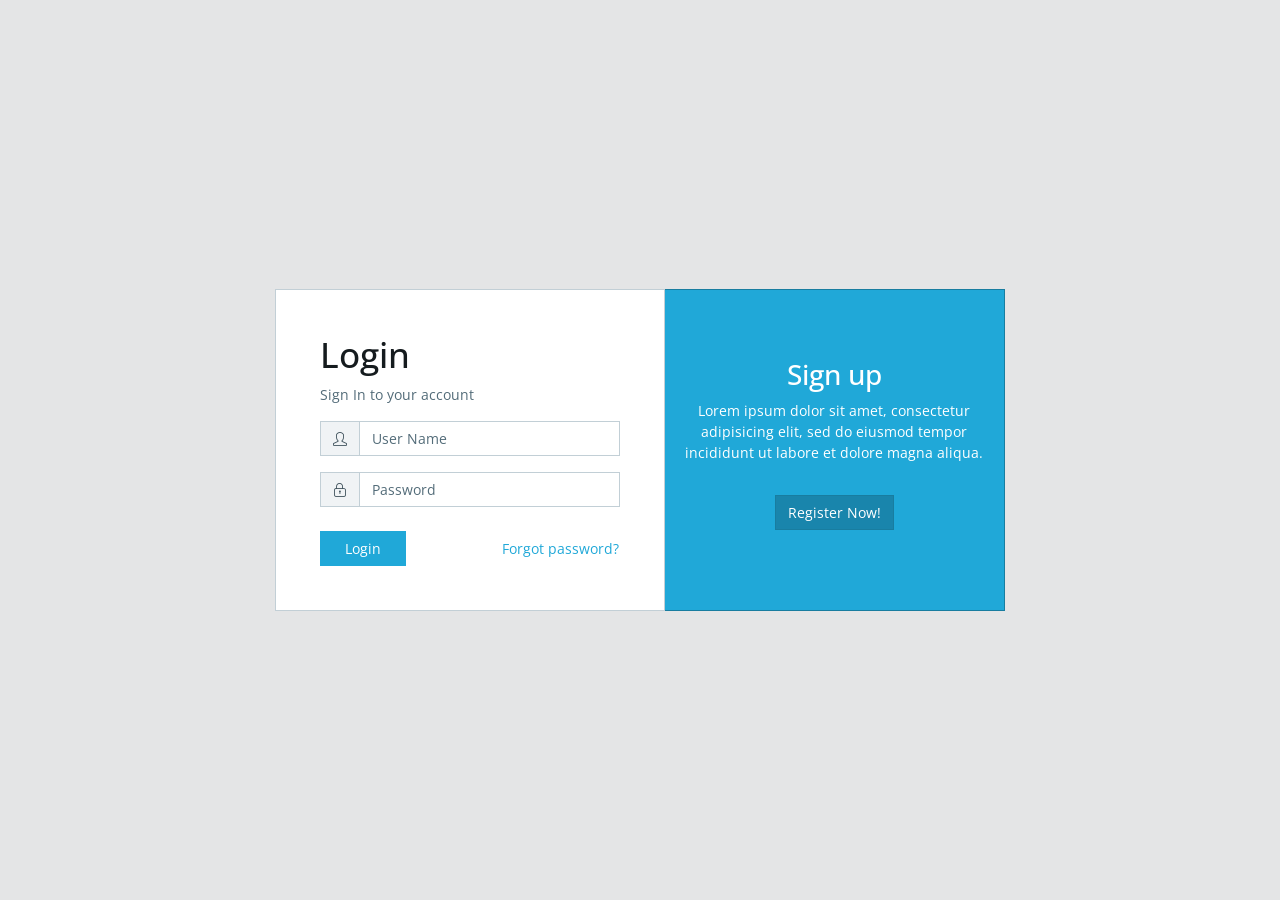
<file: index.html>
<!DOCTYPE html> <html lang=en> <head> <meta charset=utf-8> <meta http-equiv=X-UA-Compatible content="IE=edge"> <meta name=viewport content="width=device-width,initial-scale=1,shrink-to-fit=no"> <script src=/HttpHandler/ClientSesssionHandler.ashx></script> <script>window.host=""</script> <link rel="shortcut icon" href=img/favicon.png> <title>CoreUI - Open Source Bootstrap Admin Template</title> <link href="index.fonts.css" rel="stylesheet"><link href="index.styles.css" rel="stylesheet"></head> <body class="app header-fixed sidebar-fixed aside-menu-fixed aside-menu-hidden"> <div id=root></div> <script type="text/javascript" src="index.bundle.js"></script></body> </html>
</file>
<file: index.fonts.css>
.flag-icon,.flag-icon-background{background-size:contain;background-position:50%;background-repeat:no-repeat}.flag-icon{position:relative;display:inline-block;width:1.33333333em;line-height:1em}.flag-icon:before{content:"\A0"}.flag-icon.flag-icon-squared{width:1em}.flag-icon-ad{background-image:url(./fonts/ad.2d9288138275b189625c8c2c264648ec.svg)}.flag-icon-ad.flag-icon-squared{background-image:url(./fonts/ad.800207334fe3f06f5cefab0e161ee27d.svg)}.flag-icon-ae{background-image:url(./fonts/ae.998cc1fc1b86c9e1f5e381ed49bcb73c.svg)}.flag-icon-ae.flag-icon-squared{background-image:url(./fonts/ae.8fc34d937ede25b6e171274b804b1e7f.svg)}.flag-icon-af{background-image:url(./fonts/af.1e73c9eec7a1fe8d8a4a28de746bb09c.svg)}.flag-icon-af.flag-icon-squared{background-image:url(./fonts/af.ddee87a8c4cdbc2a60b5d4ddc3a1549a.svg)}.flag-icon-ag{background-image:url(./fonts/ag.b8b828913dc2d38b6afaed59032f2ad9.svg)}.flag-icon-ag.flag-icon-squared{background-image:url(./fonts/ag.441882c5d5489780f1ab6b44927e5cd3.svg)}.flag-icon-ai{background-image:url(./fonts/ai.7b4552df49750bda95a7fb860851ba60.svg)}.flag-icon-ai.flag-icon-squared{background-image:url(./fonts/ai.377c542ad344b6c40fd30645601fdb01.svg)}.flag-icon-al{background-image:url(./fonts/al.4ed11fa46f929442468e9904abdbcc4a.svg)}.flag-icon-al.flag-icon-squared{background-image:url(./fonts/al.0663234670e1d6679628d6f4fbae4e90.svg)}.flag-icon-am{background-image:url(./fonts/am.cb2561270555c1b1e80318bc637c05ea.svg)}.flag-icon-am.flag-icon-squared{background-image:url(./fonts/am.41e6105650bb108b46e153f4f043e027.svg)}.flag-icon-ao{background-image:url(./fonts/ao.b69218a9dc7ff91ce97305c35b9f8991.svg)}.flag-icon-ao.flag-icon-squared{background-image:url(./fonts/ao.3e1baa0864a908f0cb27d06e155300ba.svg)}.flag-icon-aq{background-image:url(./fonts/aq.02ad59b3dcbdd872f74d3c112f474794.svg)}.flag-icon-aq.flag-icon-squared{background-image:url(./fonts/aq.328821fe6adacfa7bee4f57da5d4e5c6.svg)}.flag-icon-ar{background-image:url(./fonts/ar.5261e632249ca9ab5b916055603be1f6.svg)}.flag-icon-ar.flag-icon-squared{background-image:url(./fonts/ar.53647ae9f056d46e03205f791f2b66e3.svg)}.flag-icon-as{background-image:url(./fonts/as.23e6ae7d55de1077626007fdfe9a5822.svg)}.flag-icon-as.flag-icon-squared{background-image:url(./fonts/as.078ba7453c7f253d3f2ceea4b8b57d37.svg)}.flag-icon-at{background-image:url(./fonts/at.fa4cf0437de30e8cbf8952b91ffbbc3a.svg)}.flag-icon-at.flag-icon-squared{background-image:url(./fonts/at.0721b30720785a8a481ea634b50445ff.svg)}.flag-icon-au{background-image:url(./fonts/au.bb307e7fab6969ba6d3ff7d2ceeb6288.svg)}.flag-icon-au.flag-icon-squared{background-image:url(./fonts/au.f6b7907ce4405df5f8c7d1abbbadafd5.svg)}.flag-icon-aw{background-image:url(./fonts/aw.3f52fb17e14398c3a3d8e5cece4f9009.svg)}.flag-icon-aw.flag-icon-squared{background-image:url(./fonts/aw.0cd7e031771900e86d3fe8dcd81e5556.svg)}.flag-icon-ax{background-image:url(./fonts/ax.f8c4019f81d13aade8e732ab4a6baf32.svg)}.flag-icon-ax.flag-icon-squared{background-image:url(./fonts/ax.e939bf2ecb653b16e31928f62f14161b.svg)}.flag-icon-az{background-image:url(./fonts/az.198dbef38643afbd74b6d1cbe6da9ec8.svg)}.flag-icon-az.flag-icon-squared{background-image:url(./fonts/az.1edff1247e1846c4e074a479684ea6ee.svg)}.flag-icon-ba{background-image:url(./fonts/ba.7d6f56d23d025c0f0368ac2f85d7f8af.svg)}.flag-icon-ba.flag-icon-squared{background-image:url(./fonts/ba.d5ef14f05acaac11a4844e9b3bbedb00.svg)}.flag-icon-bb{background-image:url(./fonts/bb.fe3ac3fea6f1abd9cfce0635cc6d610b.svg)}.flag-icon-bb.flag-icon-squared{background-image:url(./fonts/bb.0c916c1c17d5652f5e92b773aa1d4e2a.svg)}.flag-icon-bd{background-image:url(./fonts/bd.a7978d3d0cb45d9a6dfae8569f7c9969.svg)}.flag-icon-bd.flag-icon-squared{background-image:url(./fonts/bd.b2af31760187b0f75eb6789dda71f62f.svg)}.flag-icon-be{background-image:url(./fonts/be.5739940da79d5fa8e595e64c05669c2a.svg)}.flag-icon-be.flag-icon-squared{background-image:url(./fonts/be.f34903cc86f134e4aa0aab9ff6a9e571.svg)}.flag-icon-bf{background-image:url(./fonts/bf.57907e6611d0ab08eed5631443cdd447.svg)}.flag-icon-bf.flag-icon-squared{background-image:url(./fonts/bf.348494c4020e910a1c5ebf26ad17c27b.svg)}.flag-icon-bg{background-image:url(./fonts/bg.494aa5696f310b06328d4768c4bacdcc.svg)}.flag-icon-bg.flag-icon-squared{background-image:url(./fonts/bg.44d83f951206160867dedeb992217279.svg)}.flag-icon-bh{background-image:url(./fonts/bh.7510653e469a48d869e109f7cc5fe930.svg)}.flag-icon-bh.flag-icon-squared{background-image:url(./fonts/bh.18fac7d81bf6f7575b9f7486ee55cfcd.svg)}.flag-icon-bi{background-image:url(./fonts/bi.12a40d8db0b02233e8bdfe888231bfdb.svg)}.flag-icon-bi.flag-icon-squared{background-image:url(./fonts/bi.d0615c777a4d8ada254341565c49bcd5.svg)}.flag-icon-bj{background-image:url(./fonts/bj.5561ec954d9c2ec533400b805354a4b6.svg)}.flag-icon-bj.flag-icon-squared{background-image:url(./fonts/bj.22430301448ceea1471d979ca319be92.svg)}.flag-icon-bl{background-image:url(./fonts/bl.2a496da9f0ccf063b143d591045f587a.svg)}.flag-icon-bl.flag-icon-squared{background-image:url(./fonts/bl.2deb442f266b054738dc4389f509a553.svg)}.flag-icon-bm{background-image:url(./fonts/bm.012b04b78dff697d63abb50a1193144c.svg)}.flag-icon-bm.flag-icon-squared{background-image:url(./fonts/bm.f2a17828e24a83b7bb4e980543c5fab6.svg)}.flag-icon-bn{background-image:url(./fonts/bn.f6d5f4005cca9ebb9883e5fb4e3edba9.svg)}.flag-icon-bn.flag-icon-squared{background-image:url(./fonts/bn.c5b91605c852ec62583c5e7498a9f4c5.svg)}.flag-icon-bo{background-image:url(./fonts/bo.5f3fef091d666ea0ed093b1a427eac1f.svg)}.flag-icon-bo.flag-icon-squared{background-image:url(./fonts/bo.2b6773a9f72cc831c5fd8ac5a2115576.svg)}.flag-icon-bq{background-image:url(./fonts/bq.fda6c02c937beae291172cd3f50df39c.svg)}.flag-icon-bq.flag-icon-squared{background-image:url(./fonts/bq.8c6f85c7ffea34a1d11596e9945f112a.svg)}.flag-icon-br{background-image:url(./fonts/br.a31e25766b6f0ba6bea0e6bf7d8e91af.svg)}.flag-icon-br.flag-icon-squared{background-image:url(./fonts/br.a30c10f8643bb31ef60f65958865a812.svg)}.flag-icon-bs{background-image:url(./fonts/bs.cf40c6afb10d012e938c1fc4975301db.svg)}.flag-icon-bs.flag-icon-squared{background-image:url(./fonts/bs.0f30e82c7146b9138138a31810ae9e1e.svg)}.flag-icon-bt{background-image:url(./fonts/bt.87d65251ab5b878dd029615dd4794a8e.svg)}.flag-icon-bt.flag-icon-squared{background-image:url(./fonts/bt.508393deb13245e36ff088316dbcd5da.svg)}.flag-icon-bv{background-image:url(./fonts/bv.4fbc14ad662107c170024061b40f6302.svg)}.flag-icon-bv.flag-icon-squared{background-image:url(./fonts/bv.ce747379b653d0c81d931cd25779c857.svg)}.flag-icon-bw{background-image:url(./fonts/bw.15ed460a57847531507e5ba7201597b5.svg)}.flag-icon-bw.flag-icon-squared{background-image:url(./fonts/bw.5f11a0beed3ff05c3accc5df7e42fd66.svg)}.flag-icon-by{background-image:url(./fonts/by.c05c8c07ade1f9ead97ddf35a747f95b.svg)}.flag-icon-by.flag-icon-squared{background-image:url(./fonts/by.9b65127c617c5268e17e0997da71885b.svg)}.flag-icon-bz{background-image:url(./fonts/bz.2458dd8a8870ea822b25e1cbbd9cb0a9.svg)}.flag-icon-bz.flag-icon-squared{background-image:url(./fonts/bz.81f2d6419e0debccb76714ed466b0652.svg)}.flag-icon-ca{background-image:url(./fonts/ca.0efb6bf1f18132e87ea2c57d9580c45c.svg)}.flag-icon-ca.flag-icon-squared{background-image:url(./fonts/ca.a3999867cb776b04ebddf5d9eef4f48c.svg)}.flag-icon-cc{background-image:url(./fonts/cc.dd392e29d025f8df6555fbb825f3ac84.svg)}.flag-icon-cc.flag-icon-squared{background-image:url(./fonts/cc.e53abbf8dc50b464cbb11a76ff1ec9d6.svg)}.flag-icon-cd{background-image:url(./fonts/cd.d4408d3c47a4436c01c71fe6af4825bd.svg)}.flag-icon-cd.flag-icon-squared{background-image:url(./fonts/cd.a3ecd8067fcd90a99ce9385abdc99f45.svg)}.flag-icon-cf{background-image:url(./fonts/cf.d8dd15d37e5023c354126187fe19327f.svg)}.flag-icon-cf.flag-icon-squared{background-image:url(./fonts/cf.8f764c6dedaca265cead5bd746224551.svg)}.flag-icon-cg{background-image:url(./fonts/cg.51ec77aa7dc9bd203501805508836662.svg)}.flag-icon-cg.flag-icon-squared{background-image:url(./fonts/cg.4ad6f3e8cf63bc61fc684d1e23e86899.svg)}.flag-icon-ch{background-image:url(./fonts/ch.a69a50e544ff08eb122eedb7dc274cac.svg)}.flag-icon-ch.flag-icon-squared{background-image:url(./fonts/ch.987cb82c1cadb50c89fe1e58dec40c31.svg)}.flag-icon-ci{background-image:url(./fonts/ci.11ac689d81026c7e72a1726cc5b8e435.svg)}.flag-icon-ci.flag-icon-squared{background-image:url(./fonts/ci.728ba64d6ecf525a8eb69909b6f62b58.svg)}.flag-icon-ck{background-image:url(./fonts/ck.fe45a10b7d10b55b741114dcb7e75f48.svg)}.flag-icon-ck.flag-icon-squared{background-image:url(./fonts/ck.e2686b2a29a1d7e56e17214b72e4cb0a.svg)}.flag-icon-cl{background-image:url(./fonts/cl.2fd895c4996f542bf3b07caba07bec6e.svg)}.flag-icon-cl.flag-icon-squared{background-image:url(./fonts/cl.609867ee88ac78b4aaf397a6fabe6790.svg)}.flag-icon-cm{background-image:url(./fonts/cm.a56034b73ef6d0700c73206a2f72abe0.svg)}.flag-icon-cm.flag-icon-squared{background-image:url(./fonts/cm.94ec67b0531daa72807d39d9c7fa2123.svg)}.flag-icon-cn{background-image:url(./fonts/cn.2c193ab31269f0da8be9830738325d0f.svg)}.flag-icon-cn.flag-icon-squared{background-image:url(./fonts/cn.3a0829042f88f0dd20060d30fd7057c2.svg)}.flag-icon-co{background-image:url(./fonts/co.c5d7116a03266225f537cb79a0b87c21.svg)}.flag-icon-co.flag-icon-squared{background-image:url(./fonts/co.11131041f85f1e5ebf68667f790af409.svg)}.flag-icon-cr{background-image:url(./fonts/cr.0d349fd2526b99ef265d29d840611ce6.svg)}.flag-icon-cr.flag-icon-squared{background-image:url(./fonts/cr.13c483a397095a9d8703d1eb46328c77.svg)}.flag-icon-cu{background-image:url(./fonts/cu.1c7cc4da857495d8b44eb88d22a51e33.svg)}.flag-icon-cu.flag-icon-squared{background-image:url(./fonts/cu.e4f897dc1790e9f3d1adafb62d0f7fd1.svg)}.flag-icon-cv{background-image:url(./fonts/cv.624a2d4d919439bbd76b1431de002c18.svg)}.flag-icon-cv.flag-icon-squared{background-image:url(./fonts/cv.accdfa0ea8efad323ef4711339765a4b.svg)}.flag-icon-cw{background-image:url(./fonts/cw.9c06626ee2188bfd83b63be4b009cc30.svg)}.flag-icon-cw.flag-icon-squared{background-image:url(./fonts/cw.ae75cba57510891147b59f88c71d3584.svg)}.flag-icon-cx{background-image:url(./fonts/cx.b2a59c5ce370cabebdcbd19672933e7e.svg)}.flag-icon-cx.flag-icon-squared{background-image:url(./fonts/cx.8142eab77f7fe4cfb349a14b4f94ce1d.svg)}.flag-icon-cy{background-image:url(./fonts/cy.5e40be33df611e7bdecee279ccf3889e.svg)}.flag-icon-cy.flag-icon-squared{background-image:url(./fonts/cy.dbf92cb89053f06b273f767cc7dd3a8e.svg)}.flag-icon-cz{background-image:url(./fonts/cz.09a9b116642e821937ffc1d777a99022.svg)}.flag-icon-cz.flag-icon-squared{background-image:url(./fonts/cz.b325cced526f0d4cb42b655eca7f40e4.svg)}.flag-icon-de{background-image:url(./fonts/de.246a5fcba5ed21747c2a108e5e635ec7.svg)}.flag-icon-de.flag-icon-squared{background-image:url(./fonts/de.74018f0abdef885f425c141cc3244afb.svg)}.flag-icon-dj{background-image:url(./fonts/dj.694ca31b23013c8f1127e23741dd54a0.svg)}.flag-icon-dj.flag-icon-squared{background-image:url(./fonts/dj.63e20123441e1fe6998df866aceb2a4c.svg)}.flag-icon-dk{background-image:url(./fonts/dk.302b4687163f20c1e43779d2a3f671a0.svg)}.flag-icon-dk.flag-icon-squared{background-image:url(./fonts/dk.59a9d25f6d57f572f48c2c1eeecb0724.svg)}.flag-icon-dm{background-image:url(./fonts/dm.b1635699ae7bb121d9efce1f2a881320.svg)}.flag-icon-dm.flag-icon-squared{background-image:url(./fonts/dm.fda8fe7071e4410604350b7ca25aeb4b.svg)}.flag-icon-do{background-image:url(./fonts/do.704fd2a9ed132ee8e42c5fc4dbea31a1.svg)}.flag-icon-do.flag-icon-squared{background-image:url(./fonts/do.88a82fcc61969d9c897ca685f5020b5e.svg)}.flag-icon-dz{background-image:url(./fonts/dz.0477e542720bf395ac09392db78e17a7.svg)}.flag-icon-dz.flag-icon-squared{background-image:url(./fonts/dz.ff15f060b5abba792024a5b144e5a31d.svg)}.flag-icon-ec{background-image:url(./fonts/ec.3bafd0714678cf63330f182d9ec4cc41.svg)}.flag-icon-ec.flag-icon-squared{background-image:url(./fonts/ec.8fb69b7933c6f712e20572580736f7c4.svg)}.flag-icon-ee{background-image:url(./fonts/ee.03c3d564daa8527441e943dab22a6e24.svg)}.flag-icon-ee.flag-icon-squared{background-image:url(./fonts/ee.9b43910c06e045dae08a96b7e185ca30.svg)}.flag-icon-eg{background-image:url(./fonts/eg.b0aa9a4e893d49715b780350324cb985.svg)}.flag-icon-eg.flag-icon-squared{background-image:url(./fonts/eg.4137f1081dc73f5450aa1732b27a73eb.svg)}.flag-icon-eh{background-image:url(./fonts/eh.44d979031e6ecf702d00c9d07bbfcc0c.svg)}.flag-icon-eh.flag-icon-squared{background-image:url(./fonts/eh.780a0a9e2e95e4971fdca31fbf97091e.svg)}.flag-icon-er{background-image:url(./fonts/er.b4ea80f7a2a8848ad55e31b9bf3afc90.svg)}.flag-icon-er.flag-icon-squared{background-image:url(./fonts/er.8d5171c77e388034f48931bb77b65014.svg)}.flag-icon-es{background-image:url(./fonts/es.bcf1ab9854fa7d81fedb1115032ab465.svg)}.flag-icon-es.flag-icon-squared{background-image:url(./fonts/es.361eda2a8906d9753ced8c046a754606.svg)}.flag-icon-et{background-image:url(./fonts/et.512bde19026857a0be17fa2271224762.svg)}.flag-icon-et.flag-icon-squared{background-image:url(./fonts/et.a61da8e203efc6ddf8be108c074e44e9.svg)}.flag-icon-fi{background-image:url(./fonts/fi.8c63a9af82c69e1e067cc51fe8251693.svg)}.flag-icon-fi.flag-icon-squared{background-image:url(./fonts/fi.55109a408f95186b773e8e89b5a67dcc.svg)}.flag-icon-fj{background-image:url(./fonts/fj.caf72f69ced8ffea30cc3a38bcc6011e.svg)}.flag-icon-fj.flag-icon-squared{background-image:url(./fonts/fj.453532c2daca1423d88f079a82cfcfc5.svg)}.flag-icon-fk{background-image:url(./fonts/fk.1e53dc26d87dc2ff8cdec524787eb102.svg)}.flag-icon-fk.flag-icon-squared{background-image:url(./fonts/fk.1bffbf9fdbc7e06d1e4ea685247c72f5.svg)}.flag-icon-fm{background-image:url(./fonts/fm.2c13a5d4f618959c50fcca1b498dd393.svg)}.flag-icon-fm.flag-icon-squared{background-image:url(./fonts/fm.41b339f3be3f9e3f61694ab4a9086c09.svg)}.flag-icon-fo{background-image:url(./fonts/fo.c2f634751d1be4f5bb02637a2648823f.svg)}.flag-icon-fo.flag-icon-squared{background-image:url(./fonts/fo.32019da00e4ad54d1cda9ff412d32ca1.svg)}.flag-icon-fr{background-image:url(./fonts/fr.4e3ec048e64c77815332dbb34f9b6305.svg)}.flag-icon-fr.flag-icon-squared{background-image:url(./fonts/fr.f4529ed89ccd5521b6895e298346e71d.svg)}.flag-icon-ga{background-image:url(./fonts/ga.8629ddf547aa8d81b25fba0579963c21.svg)}.flag-icon-ga.flag-icon-squared{background-image:url(./fonts/ga.886a7348fe2900f346fe427ffb40dbea.svg)}.flag-icon-gb{background-image:url(./fonts/gb.85a97dab5b090c1a8110d27fcd570939.svg)}.flag-icon-gb.flag-icon-squared{background-image:url(./fonts/gb.fe60f8318501f211b9583bc6d666c874.svg)}.flag-icon-gd{background-image:url(./fonts/gd.0e3d254c0cf13bf900b1eed7022fd68f.svg)}.flag-icon-gd.flag-icon-squared{background-image:url(./fonts/gd.7c62ce7d1f45914b82768e971aa41745.svg)}.flag-icon-ge{background-image:url(./fonts/ge.a129579288ce45bca7de9c073c5e17a9.svg)}.flag-icon-ge.flag-icon-squared{background-image:url(./fonts/ge.49a0b418c43c1db8a679832ec0310144.svg)}.flag-icon-gf{background-image:url(./fonts/gf.434bae071ab5ed1b79860ca48122b681.svg)}.flag-icon-gf.flag-icon-squared{background-image:url(./fonts/gf.d0185c1175c7d0fa26b1a282440d7677.svg)}.flag-icon-gg{background-image:url(./fonts/gg.c447047f465ae1303de6e46c43eb0a6a.svg)}.flag-icon-gg.flag-icon-squared{background-image:url(./fonts/gg.02df8a5dc2a174160c2ff4febae8c1f6.svg)}.flag-icon-gh{background-image:url(./fonts/gh.bb3bb60464f9de0885206ae68d817026.svg)}.flag-icon-gh.flag-icon-squared{background-image:url(./fonts/gh.e0ca5267471f6b47564b10068f37e874.svg)}.flag-icon-gi{background-image:url(./fonts/gi.71cfe39b19a8cf801dac52745837879d.svg)}.flag-icon-gi.flag-icon-squared{background-image:url(./fonts/gi.1afed1e43b3df70621911e848165db4f.svg)}.flag-icon-gl{background-image:url(./fonts/gl.1495643c89bb2002c8d1af03cd3d68b7.svg)}.flag-icon-gl.flag-icon-squared{background-image:url(./fonts/gl.59e1835690dfbbb0414e59a72686b054.svg)}.flag-icon-gm{background-image:url(./fonts/gm.39937d8fd860274df069f97aefc58e15.svg)}.flag-icon-gm.flag-icon-squared{background-image:url(./fonts/gm.6b4107900a93999092ef63fb4b99b171.svg)}.flag-icon-gn{background-image:url(./fonts/gn.e2dcda47e6c4a060104aaa7be670bf86.svg)}.flag-icon-gn.flag-icon-squared{background-image:url(./fonts/gn.0798100ed78e72cc9070bb01924cba7e.svg)}.flag-icon-gp{background-image:url(./fonts/gp.0dcdf9660c568a30d3dbf8caf64e9d42.svg)}.flag-icon-gp.flag-icon-squared{background-image:url(./fonts/gp.8fc39c39ffec8d93e550676fec3b8b56.svg)}.flag-icon-gq{background-image:url(./fonts/gq.c095a0d44d955f381d95bc1223c5a74f.svg)}.flag-icon-gq.flag-icon-squared{background-image:url(./fonts/gq.88946f8ad223fc1224a03988295e4849.svg)}.flag-icon-gr{background-image:url(./fonts/gr.334890b69eef86b49a9083dcc2f33d31.svg)}.flag-icon-gr.flag-icon-squared{background-image:url(./fonts/gr.dcc2c8657fa2795dda11f625a3fd5d67.svg)}.flag-icon-gs{background-image:url(./fonts/gs.21f7c99f17bb19ebe4b9921b7fa01afc.svg)}.flag-icon-gs.flag-icon-squared{background-image:url(./fonts/gs.1067356806f9346264da936cc4c9e120.svg)}.flag-icon-gt{background-image:url(./fonts/gt.01ce618dccdf1c3af88fc6cab6c375e9.svg)}.flag-icon-gt.flag-icon-squared{background-image:url(./fonts/gt.4eea9e03835a6042e803aae0c5103137.svg)}.flag-icon-gu{background-image:url(./fonts/gu.beb28cdd728df39cc5016605a594cc99.svg)}.flag-icon-gu.flag-icon-squared{background-image:url(./fonts/gu.d4375e9d037d29bc430f6b8f2591514e.svg)}.flag-icon-gw{background-image:url(./fonts/gw.f0742332f72950dc2c88c2793ffe423f.svg)}.flag-icon-gw.flag-icon-squared{background-image:url(./fonts/gw.1ea244637aa5bc1fb63541b77e6a54c0.svg)}.flag-icon-gy{background-image:url(./fonts/gy.cbacc8b88ee72a8dcf56632a2b2b947d.svg)}.flag-icon-gy.flag-icon-squared{background-image:url(./fonts/gy.333d94bf559357540545c39f94cb12ef.svg)}.flag-icon-hk{background-image:url(./fonts/hk.029a6bef7507e48f79319f007585eaec.svg)}.flag-icon-hk.flag-icon-squared{background-image:url(./fonts/hk.50fa2f99e1b35759629a6399ea58a5c6.svg)}.flag-icon-hm{background-image:url(./fonts/hm.8bbb5756e34452e030d2ccb14d7bf622.svg)}.flag-icon-hm.flag-icon-squared{background-image:url(./fonts/hm.45e61c98191d6b1210b748066ce97549.svg)}.flag-icon-hn{background-image:url(./fonts/hn.db7e3de4435a912737ae15ff8c1b8130.svg)}.flag-icon-hn.flag-icon-squared{background-image:url(./fonts/hn.4938f675b80bdc7e5ec2768cf4c09c18.svg)}.flag-icon-hr{background-image:url(./fonts/hr.176d2d57842eb1084e5363276bcaa988.svg)}.flag-icon-hr.flag-icon-squared{background-image:url(./fonts/hr.635a60933b2268045706360f55b7b477.svg)}.flag-icon-ht{background-image:url(./fonts/ht.5f6a49d0ed1c19657da2392ce95dc7fe.svg)}.flag-icon-ht.flag-icon-squared{background-image:url(./fonts/ht.06eefed919d3723c507764ee01357a2e.svg)}.flag-icon-hu{background-image:url(./fonts/hu.d1065faa141b030f4d6317927525ec32.svg)}.flag-icon-hu.flag-icon-squared{background-image:url(./fonts/hu.a38286595b4408dcfabeea890b327320.svg)}.flag-icon-id{background-image:url(./fonts/id.e8f1c8799e91c132917570b3442d4ed2.svg)}.flag-icon-id.flag-icon-squared{background-image:url(./fonts/id.cd7ecc1e34dd7b23af6e87d25499a77a.svg)}.flag-icon-ie{background-image:url(./fonts/ie.deca9e10a3bd63cbb1cc783d2fc85625.svg)}.flag-icon-ie.flag-icon-squared{background-image:url(./fonts/ie.ce6c7d810f03854cd7517de4dad68c5d.svg)}.flag-icon-il{background-image:url(./fonts/il.ad7a2d12e6947b430bc763470066d10a.svg)}.flag-icon-il.flag-icon-squared{background-image:url(./fonts/il.5a12c248e7badb386042c6f20160aef6.svg)}.flag-icon-im{background-image:url(./fonts/im.07fac2afc75f3b5d1c234ea32738512f.svg)}.flag-icon-im.flag-icon-squared{background-image:url(./fonts/im.f6e8452ca63057270d6e65c2688bfa12.svg)}.flag-icon-in{background-image:url(./fonts/in.98c5671706065988ddff35d83a2cadbb.svg)}.flag-icon-in.flag-icon-squared{background-image:url(./fonts/in.f1c7c9bef4ab67d1e4a6cda4f63eb86c.svg)}.flag-icon-io{background-image:url(./fonts/io.7fc155e7fac8126870876572461fe95b.svg)}.flag-icon-io.flag-icon-squared{background-image:url(./fonts/io.1734998df85efc34d79d0fb154fffd7d.svg)}.flag-icon-iq{background-image:url(./fonts/iq.77fca3a16e9b7d1b1de65cd1ae6c4973.svg)}.flag-icon-iq.flag-icon-squared{background-image:url(./fonts/iq.a632108725e2eb4eebf2bc82161185d3.svg)}.flag-icon-ir{background-image:url(./fonts/ir.28b0fb3b3d83de326b81a1668e21beb6.svg)}.flag-icon-ir.flag-icon-squared{background-image:url(./fonts/ir.1a62e10d6cfe077c86a38c4c5e8215e5.svg)}.flag-icon-is{background-image:url(./fonts/is.ba30d1eb1308572f96dc27307903152d.svg)}.flag-icon-is.flag-icon-squared{background-image:url(./fonts/is.2c3b9decb9e6eeff88565452a4be54f6.svg)}.flag-icon-it{background-image:url(./fonts/it.5a3412cbe8f690dc5dfc92c3b8b68001.svg)}.flag-icon-it.flag-icon-squared{background-image:url(./fonts/it.15a1f288182170a580964fb8a64248d7.svg)}.flag-icon-je{background-image:url(./fonts/je.a2bead8f5c6abd826fe5b5e8c52901b4.svg)}.flag-icon-je.flag-icon-squared{background-image:url(./fonts/je.12bf2a5fe22bbdbcf5b5187920ed633e.svg)}.flag-icon-jm{background-image:url(./fonts/jm.c5279e8583934fd4fcc2b95faab316c9.svg)}.flag-icon-jm.flag-icon-squared{background-image:url(./fonts/jm.1b388cb263bd368e45888104001165b2.svg)}.flag-icon-jo{background-image:url(./fonts/jo.5806167645b758207aeb910e04e25ecf.svg)}.flag-icon-jo.flag-icon-squared{background-image:url(./fonts/jo.e0c3d125e44478b3c9fc62c9c7b07951.svg)}.flag-icon-jp{background-image:url(./fonts/jp.28157b5298df82905d87061bfe56788c.svg)}.flag-icon-jp.flag-icon-squared{background-image:url(./fonts/jp.b5b509c87244a9ff54e87d54f97d64bd.svg)}.flag-icon-ke{background-image:url(./fonts/ke.ac8b7d8174a8767fefb6aa4a648e9024.svg)}.flag-icon-ke.flag-icon-squared{background-image:url(./fonts/ke.8db0f5f99c8a152df9a5386e54302cab.svg)}.flag-icon-kg{background-image:url(./fonts/kg.0e8c2a1deb7a97d5d6fae34edf6fffe0.svg)}.flag-icon-kg.flag-icon-squared{background-image:url(./fonts/kg.20cdf6156992570d17d7e923af3dd9d9.svg)}.flag-icon-kh{background-image:url(./fonts/kh.add3236a32912b953efd4bcba465536c.svg)}.flag-icon-kh.flag-icon-squared{background-image:url(./fonts/kh.2be5f19d71be932f32fbfe74572384b5.svg)}.flag-icon-ki{background-image:url(./fonts/ki.db9ce4a8eedd3429844cb999147e4e05.svg)}.flag-icon-ki.flag-icon-squared{background-image:url(./fonts/ki.84841933e626d7194ab99001eaffcca7.svg)}.flag-icon-km{background-image:url(./fonts/km.05c0e1c1d234ec535e809a8711e6f779.svg)}.flag-icon-km.flag-icon-squared{background-image:url(./fonts/km.86ad579fab8211512f200facfb700eaf.svg)}.flag-icon-kn{background-image:url(./fonts/kn.8d2a2bac0a4bec64f61798ef6c86046b.svg)}.flag-icon-kn.flag-icon-squared{background-image:url(./fonts/kn.a1e5c90bb158a324df6f2f416b58a1a5.svg)}.flag-icon-kp{background-image:url(./fonts/kp.fc45ba59283feb5ac07259425091029e.svg)}.flag-icon-kp.flag-icon-squared{background-image:url(./fonts/kp.bab86a2769bae956735f43562d7a0a6e.svg)}.flag-icon-kr{background-image:url(./fonts/kr.472436a2cd7adcfb81854d5e9d45267b.svg)}.flag-icon-kr.flag-icon-squared{background-image:url(./fonts/kr.7ce5a14098bfd2fb03e05cb0d1e178b4.svg)}.flag-icon-kw{background-image:url(./fonts/kw.8758e4ab9960cbd0372b2bdbb5a97db4.svg)}.flag-icon-kw.flag-icon-squared{background-image:url(./fonts/kw.0a1e78f001df0d3a9a4657ad20df9d20.svg)}.flag-icon-ky{background-image:url(./fonts/ky.bc2f4070b8aede23d93492f15b23af52.svg)}.flag-icon-ky.flag-icon-squared{background-image:url(./fonts/ky.58b6db257c2227ed4023905121077fa6.svg)}.flag-icon-kz{background-image:url(./fonts/kz.765abf25f0c5a3107513c0d71b66ea98.svg)}.flag-icon-kz.flag-icon-squared{background-image:url(./fonts/kz.0855baa1155ef2663125457d2f27fb81.svg)}.flag-icon-la{background-image:url(./fonts/la.d4742a0bc73e9af721f7b7e6c08c4720.svg)}.flag-icon-la.flag-icon-squared{background-image:url(./fonts/la.635b3d0bd4b2f2854bff71670f72d22f.svg)}.flag-icon-lb{background-image:url(./fonts/lb.c43e467ffa79b69e102a3242d03863ef.svg)}.flag-icon-lb.flag-icon-squared{background-image:url(./fonts/lb.bdba8149d35cfa3642a7fddb7d204e19.svg)}.flag-icon-lc{background-image:url(./fonts/lc.318596539572196c7f62fc47fc2a4e5e.svg)}.flag-icon-lc.flag-icon-squared{background-image:url(./fonts/lc.5ad24b4c23e1c0240d15d4de8daf6103.svg)}.flag-icon-li{background-image:url(./fonts/li.7f2cb3e761858cd6cd0dad1e9a99c7b4.svg)}.flag-icon-li.flag-icon-squared{background-image:url(./fonts/li.f37f498e8d8d43d49133b6b2de2b447b.svg)}.flag-icon-lk{background-image:url(./fonts/lk.f8d21a6b463aa47f76f4eaaa36497fca.svg)}.flag-icon-lk.flag-icon-squared{background-image:url(./fonts/lk.3ce70e5002961066169f54aff5492201.svg)}.flag-icon-lr{background-image:url(./fonts/lr.e026e0f7f0697fe0dd3cf3f86443b851.svg)}.flag-icon-lr.flag-icon-squared{background-image:url(./fonts/lr.e3059e9827267ac9bf36de53a29cb0a8.svg)}.flag-icon-ls{background-image:url(./fonts/ls.6497b847f86af3b088814ff131f87ff2.svg)}.flag-icon-ls.flag-icon-squared{background-image:url(./fonts/ls.fd0cc2e17bcb57d703a83d0079c316bd.svg)}.flag-icon-lt{background-image:url(./fonts/lt.c2b153a464289ca2eda1e4c289b65c17.svg)}.flag-icon-lt.flag-icon-squared{background-image:url(./fonts/lt.76ec6661382ebca94b7f03e61e76e72d.svg)}.flag-icon-lu{background-image:url(./fonts/lu.cad8b8baa96492b8507359b0dfaaad66.svg)}.flag-icon-lu.flag-icon-squared{background-image:url(./fonts/lu.57b9eece69ceaf18a2caa31327fa205d.svg)}.flag-icon-lv{background-image:url(./fonts/lv.35ddb2f334c25ef94cafb8373be1bcae.svg)}.flag-icon-lv.flag-icon-squared{background-image:url(./fonts/lv.4838077bfe980fe615358fdc5ce4af8b.svg)}.flag-icon-ly{background-image:url(./fonts/ly.41489295bb65a7891cc8a0c030689412.svg)}.flag-icon-ly.flag-icon-squared{background-image:url(./fonts/ly.27ae749c0846f8a5c2e256ed49faf819.svg)}.flag-icon-ma{background-image:url(./fonts/ma.821b32398c1b5dbe1834770ef5f6ba61.svg)}.flag-icon-ma.flag-icon-squared{background-image:url(./fonts/ma.c91b74041cf00efd50fc30b8e4d91ffb.svg)}.flag-icon-mc{background-image:url(./fonts/mc.37be4651b8d058120dd8cb47983e9c99.svg)}.flag-icon-mc.flag-icon-squared{background-image:url(./fonts/mc.04a4a202a022ccc10add49ca6cf706fd.svg)}.flag-icon-md{background-image:url(./fonts/md.824e3e16727c39d5ad3be1d767e50584.svg)}.flag-icon-md.flag-icon-squared{background-image:url(./fonts/md.879bb31c43329e54330fdf47b5faced9.svg)}.flag-icon-me{background-image:url(./fonts/me.37b693f64c100e0b9a2d6be418dd4fdb.svg)}.flag-icon-me.flag-icon-squared{background-image:url(./fonts/me.be3b17db49b465d383d3ac13ad8218fd.svg)}.flag-icon-mf{background-image:url(./fonts/mf.d3fbe0d987afbd8149e84ca101791d16.svg)}.flag-icon-mf.flag-icon-squared{background-image:url(./fonts/mf.647123880ea3877d53947e8c33ecabe4.svg)}.flag-icon-mg{background-image:url(./fonts/mg.fba42999241fe114d86f32140ad674c8.svg)}.flag-icon-mg.flag-icon-squared{background-image:url(./fonts/mg.1491077425ac44fdd5ca2a301975640e.svg)}.flag-icon-mh{background-image:url(./fonts/mh.c1782cea933e24d2f7570be27ab5e12c.svg)}.flag-icon-mh.flag-icon-squared{background-image:url(./fonts/mh.40dbb5c2801f16957059be2ca054fca1.svg)}.flag-icon-mk{background-image:url(./fonts/mk.4a879fde847db3890fea5197ef3663d1.svg)}.flag-icon-mk.flag-icon-squared{background-image:url(./fonts/mk.12c1fffa458d1051841446e12b5f6ae8.svg)}.flag-icon-ml{background-image:url(./fonts/ml.64aa836720124c581eea7ae0d5b60443.svg)}.flag-icon-ml.flag-icon-squared{background-image:url(./fonts/ml.02a95bc10fc1791b510be1ecbf972359.svg)}.flag-icon-mm{background-image:url(./fonts/mm.a646bac36c08c5b843f8eb9efa0ddd88.svg)}.flag-icon-mm.flag-icon-squared{background-image:url(./fonts/mm.95787e3a534c1ed0a1efe301f700811f.svg)}.flag-icon-mn{background-image:url(./fonts/mn.5f43e0c610de2e75736483bbbd06da28.svg)}.flag-icon-mn.flag-icon-squared{background-image:url(./fonts/mn.7ff5bebad5607af5a3a0fbedc02f4d37.svg)}.flag-icon-mo{background-image:url(./fonts/mo.012b278d37953c5a2e3e8ae12422e31e.svg)}.flag-icon-mo.flag-icon-squared{background-image:url(./fonts/mo.94c09d5818bb170ef91f26db40712e94.svg)}.flag-icon-mp{background-image:url(./fonts/mp.bccdcb5ecffe13079a8077d6cd57263a.svg)}.flag-icon-mp.flag-icon-squared{background-image:url(./fonts/mp.fec806e5ccb0f18ffcadac9464333cf1.svg)}.flag-icon-mq{background-image:url(./fonts/mq.9bcc4ffb912c745aa7098c0de1905eeb.svg)}.flag-icon-mq.flag-icon-squared{background-image:url(./fonts/mq.37d2d6810c154684782c747761c2e07c.svg)}.flag-icon-mr{background-image:url(./fonts/mr.55d8f233036c23373ecf6eade8d735a1.svg)}.flag-icon-mr.flag-icon-squared{background-image:url(./fonts/mr.38d81da0d49d46e4227690edf3c52976.svg)}.flag-icon-ms{background-image:url(./fonts/ms.ec75da93364b2dd68705a2718c551a8f.svg)}.flag-icon-ms.flag-icon-squared{background-image:url(./fonts/ms.830476bcbc2114c0edc9a88954f0816e.svg)}.flag-icon-mt{background-image:url(./fonts/mt.07ddb919be0f617b964ce47a59528c52.svg)}.flag-icon-mt.flag-icon-squared{background-image:url(./fonts/mt.4f20d5a79880bb85d3733a8cea2cc22c.svg)}.flag-icon-mu{background-image:url(./fonts/mu.33b7d11749d57a61797d72ab46cc0ed7.svg)}.flag-icon-mu.flag-icon-squared{background-image:url(./fonts/mu.fcbb9709a43b6b1f0b94cb5ae9db08be.svg)}.flag-icon-mv{background-image:url(./fonts/mv.c11e6efecc84326132b226b7cf84bea5.svg)}.flag-icon-mv.flag-icon-squared{background-image:url(./fonts/mv.f1beedaaf3f70d20d2e962a02d98c559.svg)}.flag-icon-mw{background-image:url(./fonts/mw.8627c92dc660e33b047a1ae2efe17cf9.svg)}.flag-icon-mw.flag-icon-squared{background-image:url(./fonts/mw.f075545eec970dd6bea4083002f29084.svg)}.flag-icon-mx{background-image:url(./fonts/mx.1fcc3cf0c7e6ca135612d8b3ed399e3a.svg)}.flag-icon-mx.flag-icon-squared{background-image:url(./fonts/mx.4e358e43beb776d5c90cca5ffec8a2bd.svg)}.flag-icon-my{background-image:url(./fonts/my.789a6ddf349312be499c1b20096b0240.svg)}.flag-icon-my.flag-icon-squared{background-image:url(./fonts/my.591d1e38714cc55a73f3b556f00afb11.svg)}.flag-icon-mz{background-image:url(./fonts/mz.c8308283028cbd9a0281a61635ed3b20.svg)}.flag-icon-mz.flag-icon-squared{background-image:url(./fonts/mz.4fce86a88ab94af0d4719440a29bbbad.svg)}.flag-icon-na{background-image:url(./fonts/na.efac2847fb683491ca06372a63adc4d7.svg)}.flag-icon-na.flag-icon-squared{background-image:url(./fonts/na.ca8997745270df3094bbff555d517db6.svg)}.flag-icon-nc{background-image:url(./fonts/nc.846211decb4c6a7eaf50944147654cbd.svg)}.flag-icon-nc.flag-icon-squared{background-image:url(./fonts/nc.b72ab6b2a834a41cb6cfec2908bf4a78.svg)}.flag-icon-ne{background-image:url(./fonts/ne.9a5589731c141e7c38d8ec613a5f0304.svg)}.flag-icon-ne.flag-icon-squared{background-image:url(./fonts/ne.a7f07f0ce07ab31c89770dddbf56d0c4.svg)}.flag-icon-nf{background-image:url(./fonts/nf.5e07162fc6710cfed614804deb6d57f2.svg)}.flag-icon-nf.flag-icon-squared{background-image:url(./fonts/nf.44fe5947279a723930d2d21b45017c03.svg)}.flag-icon-ng{background-image:url(./fonts/ng.ba3bb51aca71f876f6d55d8ea53f7a73.svg)}.flag-icon-ng.flag-icon-squared{background-image:url(./fonts/ng.f6a23478e72fa37e3b9f3869524e0dfa.svg)}.flag-icon-ni{background-image:url(./fonts/ni.7affd52e71f565734b35c729fd9a69c6.svg)}.flag-icon-ni.flag-icon-squared{background-image:url(./fonts/ni.3f7681e7629b2dfdcb7f7c59c1e1b3e0.svg)}.flag-icon-nl{background-image:url(./fonts/nl.feb9eea9ce02f8633ea8c37354a7e1cb.svg)}.flag-icon-nl.flag-icon-squared{background-image:url(./fonts/nl.db2b8b183dba8ab799213ee07763a43e.svg)}.flag-icon-no{background-image:url(./fonts/no.fc029595f52e23b8f04102e4e3c802c2.svg)}.flag-icon-no.flag-icon-squared{background-image:url(./fonts/no.51a7ba8c6295a52f4b253b33694eecf1.svg)}.flag-icon-np{background-image:url(./fonts/np.4211aa60556333402993bda5cc007ec3.svg)}.flag-icon-np.flag-icon-squared{background-image:url(./fonts/np.c28b6869e7499315df56b73fd2c42a65.svg)}.flag-icon-nr{background-image:url(./fonts/nr.66dd15736f1d79053d46cb60eea52e8a.svg)}.flag-icon-nr.flag-icon-squared{background-image:url(./fonts/nr.61a42463d2f4031baee80bfbb4976079.svg)}.flag-icon-nu{background-image:url(./fonts/nu.39cb2412fae122cbbb2ae8fc9011fed6.svg)}.flag-icon-nu.flag-icon-squared{background-image:url(./fonts/nu.482618606f493a8f71e79003956049a0.svg)}.flag-icon-nz{background-image:url(./fonts/nz.07d3ae50c3576b59ca1cf5ef6eb1cf02.svg)}.flag-icon-nz.flag-icon-squared{background-image:url(./fonts/nz.d29645cfd55673bf87bf02f95bf79668.svg)}.flag-icon-om{background-image:url(./fonts/om.9170bae18fb32150c2ec4fdc6826238c.svg)}.flag-icon-om.flag-icon-squared{background-image:url(./fonts/om.7171b1e2bb68f23117e15cb01ea2e90a.svg)}.flag-icon-pa{background-image:url(./fonts/pa.3b4d5528e24d6aa61e049df51eb8c89f.svg)}.flag-icon-pa.flag-icon-squared{background-image:url(./fonts/pa.943e160a9766c67a31c681d260e00f1d.svg)}.flag-icon-pe{background-image:url(./fonts/pe.fda667297974310505272d2c7ebaf723.svg)}.flag-icon-pe.flag-icon-squared{background-image:url(./fonts/pe.017a482a8e2647dc96dea5d770dab327.svg)}.flag-icon-pf{background-image:url(./fonts/pf.b6f47989b5c69e0ab2ed87e26869a342.svg)}.flag-icon-pf.flag-icon-squared{background-image:url(./fonts/pf.3ac8d5bdfe5d78013f568a73dd5b4d61.svg)}.flag-icon-pg{background-image:url(./fonts/pg.5c17391e78b57ac623cff8401a4e303a.svg)}.flag-icon-pg.flag-icon-squared{background-image:url(./fonts/pg.4359608e6d3f7f7b4c471f4fe1576b6f.svg)}.flag-icon-ph{background-image:url(./fonts/ph.807a7e5ded435f887dbebed8a7d8d81f.svg)}.flag-icon-ph.flag-icon-squared{background-image:url(./fonts/ph.605f52201b02fa5bb8a2b99ab1389ed7.svg)}.flag-icon-pk{background-image:url(./fonts/pk.fbfb5582df374e123a0d4748380f406e.svg)}.flag-icon-pk.flag-icon-squared{background-image:url(./fonts/pk.f76952932734f7ef0d655691158a4371.svg)}.flag-icon-pl{background-image:url(./fonts/pl.6607e08cafd66147db56631c31d66cec.svg)}.flag-icon-pl.flag-icon-squared{background-image:url(./fonts/pl.1f4f8ec32bba1e4e2ec3f4c5fc14efc6.svg)}.flag-icon-pm{background-image:url(./fonts/pm.6359f9eea5d35f2cc4d89366c20e0a26.svg)}.flag-icon-pm.flag-icon-squared{background-image:url(./fonts/pm.68469c3f062b2fbeab2e96715a52c798.svg)}.flag-icon-pn{background-image:url(./fonts/pn.97f773cab9a46804e0d4d49d3269b3d1.svg)}.flag-icon-pn.flag-icon-squared{background-image:url(./fonts/pn.eb94153e3111b0694e49ac4066bbf9a8.svg)}.flag-icon-pr{background-image:url(./fonts/pr.563200c5ca16c47d8db68f101700cfb6.svg)}.flag-icon-pr.flag-icon-squared{background-image:url(./fonts/pr.6949cd9f76c1e488de1074d5d04dc189.svg)}.flag-icon-ps{background-image:url(./fonts/ps.658c8814aa70f9ef97c7be35d136e492.svg)}.flag-icon-ps.flag-icon-squared{background-image:url(./fonts/ps.1b8d03996bc990a274d24d660912fe66.svg)}.flag-icon-pt{background-image:url(./fonts/pt.03f36e39e92b313128a702a06fe14396.svg)}.flag-icon-pt.flag-icon-squared{background-image:url(./fonts/pt.6143c8e6835f2dba4080dd2214db7b3f.svg)}.flag-icon-pw{background-image:url(./fonts/pw.5445894875274b8709f1d6f3fd6af976.svg)}.flag-icon-pw.flag-icon-squared{background-image:url(./fonts/pw.069ec370e716891db264087afdcf6182.svg)}.flag-icon-py{background-image:url(./fonts/py.795e6d0e6797cfb82c1d039a39ef1387.svg)}.flag-icon-py.flag-icon-squared{background-image:url(./fonts/py.f1fa6887d16e8626a2ece3b50b551718.svg)}.flag-icon-qa{background-image:url(./fonts/qa.4f997308380e5dd75fff5a89723a3172.svg)}.flag-icon-qa.flag-icon-squared{background-image:url(./fonts/qa.29cc28337ed9450a402a45452246c160.svg)}.flag-icon-re{background-image:url(./fonts/re.9c769f63698693183e0416f99ee0ab35.svg)}.flag-icon-re.flag-icon-squared{background-image:url(./fonts/re.16aa0b5b66321c1281c063ee2619ab02.svg)}.flag-icon-ro{background-image:url(./fonts/ro.b091db3bf85fd316caa80e5b05cf264a.svg)}.flag-icon-ro.flag-icon-squared{background-image:url(./fonts/ro.488ee906d08b52610dfb7f47cb84f2e6.svg)}.flag-icon-rs{background-image:url(./fonts/rs.192092d6e9f30bd5151566a79fc77cfc.svg)}.flag-icon-rs.flag-icon-squared{background-image:url(./fonts/rs.95f28eccd867726d728d8973386f1a9b.svg)}.flag-icon-ru{background-image:url(./fonts/ru.af31e644412f6079d91279ae7b977196.svg)}.flag-icon-ru.flag-icon-squared{background-image:url(./fonts/ru.911c03c21a5ddc5df70b61f46589bd5d.svg)}.flag-icon-rw{background-image:url(./fonts/rw.dbf846e1d345cbded1f7bed600a96965.svg)}.flag-icon-rw.flag-icon-squared{background-image:url(./fonts/rw.d724e841628d040ff3484698907a1dd1.svg)}.flag-icon-sa{background-image:url(./fonts/sa.45e17088c50060fa0549d945bc987c24.svg)}.flag-icon-sa.flag-icon-squared{background-image:url(./fonts/sa.1c14b2ed39388b5bf16aa85c4b6d50bb.svg)}.flag-icon-sb{background-image:url(./fonts/sb.ab93a7990b049074d06db8b0bc7b3ce2.svg)}.flag-icon-sb.flag-icon-squared{background-image:url(./fonts/sb.5bc69a36b0852ca3e1023a0bfc21660e.svg)}.flag-icon-sc{background-image:url(./fonts/sc.5d8966f42246b186ca5ef3d2144ba158.svg)}.flag-icon-sc.flag-icon-squared{background-image:url(./fonts/sc.ed506f5afdd99e5f884903abf1da85d2.svg)}.flag-icon-sd{background-image:url(./fonts/sd.aafc9cae603296bc1a353c32c9d0f8f2.svg)}.flag-icon-sd.flag-icon-squared{background-image:url(./fonts/sd.d702bafe1580a1d29a20610f75f28964.svg)}.flag-icon-se{background-image:url(./fonts/se.b54f0ef0a393bb878f1eaa549bf100f1.svg)}.flag-icon-se.flag-icon-squared{background-image:url(./fonts/se.5d16ff9ec384c46df7c0261b82bc6267.svg)}.flag-icon-sg{background-image:url(./fonts/sg.814c6d6547960991430a1c71871597ed.svg)}.flag-icon-sg.flag-icon-squared{background-image:url(./fonts/sg.279844e992ca5aa5bbf4d830b2b79be6.svg)}.flag-icon-sh{background-image:url(./fonts/sh.e26b4b82312cc681dea395e1de7176e9.svg)}.flag-icon-sh.flag-icon-squared{background-image:url(./fonts/sh.c147b9c0254aca2a7e4e5c46931ca631.svg)}.flag-icon-si{background-image:url(./fonts/si.48107aebf18a50cd1f74f659dff023b3.svg)}.flag-icon-si.flag-icon-squared{background-image:url(./fonts/si.fdc1ceeae23c149deb2006431d51737a.svg)}.flag-icon-sj{background-image:url(./fonts/sj.d08937cbcc45b5b72fdbca418a465986.svg)}.flag-icon-sj.flag-icon-squared{background-image:url(./fonts/sj.f40433689ccd69fe698f04d5d27baf44.svg)}.flag-icon-sk{background-image:url(./fonts/sk.daf75e75e18b8299db61fabcc0946af1.svg)}.flag-icon-sk.flag-icon-squared{background-image:url(./fonts/sk.253c193837ab28e6fbc39c28024e023f.svg)}.flag-icon-sl{background-image:url(./fonts/sl.f5cb409d2dfc8009c8d8d5d193068358.svg)}.flag-icon-sl.flag-icon-squared{background-image:url(./fonts/sl.58ef1e3b6bff58d6f4ca6047a96fc59d.svg)}.flag-icon-sm{background-image:url(./fonts/sm.890ad891911e82e4bb6444077e4c4c67.svg)}.flag-icon-sm.flag-icon-squared{background-image:url(./fonts/sm.d69bce00e26722bba4db9516bdd7aeb3.svg)}.flag-icon-sn{background-image:url(./fonts/sn.6d85da96305f317874f735494e0ac237.svg)}.flag-icon-sn.flag-icon-squared{background-image:url(./fonts/sn.c1a6798abc4a04fd81139f968d305a8c.svg)}.flag-icon-so{background-image:url(./fonts/so.fd9745c3e91d65bb27e0ce1a066def8a.svg)}.flag-icon-so.flag-icon-squared{background-image:url(./fonts/so.a3c1b7507d4d51368a9c9c7ef16e50c0.svg)}.flag-icon-sr{background-image:url(./fonts/sr.64fb37b49bdd1d10f833926e24da7226.svg)}.flag-icon-sr.flag-icon-squared{background-image:url(./fonts/sr.ceae0ffa4c003d02ae6151089d91a88d.svg)}.flag-icon-ss{background-image:url(./fonts/ss.5e0bad12f6f55064c3dbc63aa8e8128a.svg)}.flag-icon-ss.flag-icon-squared{background-image:url(./fonts/ss.c8e5f380d045c394f352a0bb77d6ff60.svg)}.flag-icon-st{background-image:url(./fonts/st.00f5130cc14dbdb86779b734730a1d9d.svg)}.flag-icon-st.flag-icon-squared{background-image:url(./fonts/st.3589e34b716c7cbfb519d64c63aa656c.svg)}.flag-icon-sv{background-image:url(./fonts/sv.abfac59c5ed910b2ddc7cc545c45cb17.svg)}.flag-icon-sv.flag-icon-squared{background-image:url(./fonts/sv.88ca96e7891e09e72a3f8c0cf2e22a7b.svg)}.flag-icon-sx{background-image:url(./fonts/sx.89f96e7884f6dbcbb0496360d3937c34.svg)}.flag-icon-sx.flag-icon-squared{background-image:url(./fonts/sx.6c22419aeaf5deb9ca0cd85368de24bd.svg)}.flag-icon-sy{background-image:url(./fonts/sy.d648066bba18b3fedf66db0fca2da5ff.svg)}.flag-icon-sy.flag-icon-squared{background-image:url(./fonts/sy.96bb3c224fd1a7a3f7869ca176b6ce54.svg)}.flag-icon-sz{background-image:url(./fonts/sz.d00ba66465ba75f9a782e9f79944402c.svg)}.flag-icon-sz.flag-icon-squared{background-image:url(./fonts/sz.9ec8da3eae5c07ea00da519d29071389.svg)}.flag-icon-tc{background-image:url(./fonts/tc.d01602470bf5b8c2cc51fbb9925f71a9.svg)}.flag-icon-tc.flag-icon-squared{background-image:url(./fonts/tc.bca9f99cb80af8a64a1249b13d08418b.svg)}.flag-icon-td{background-image:url(./fonts/td.d6ccfa17c984bf92472575c6cf018f80.svg)}.flag-icon-td.flag-icon-squared{background-image:url(./fonts/td.cb622bc24400fd328947ffed78f0660a.svg)}.flag-icon-tf{background-image:url(./fonts/tf.1129c04ba580e9e28171db5d40ce9f32.svg)}.flag-icon-tf.flag-icon-squared{background-image:url(./fonts/tf.3f87ed9137eee673a8d3799760e5c5de.svg)}.flag-icon-tg{background-image:url(./fonts/tg.bf9d20b8945bd53245c9ea1e1eed2a4f.svg)}.flag-icon-tg.flag-icon-squared{background-image:url(./fonts/tg.aff94a793ed8d936373717694ddf3d99.svg)}.flag-icon-th{background-image:url(./fonts/th.565e3c4b62c18bb6ef101a0cf3b4c82f.svg)}.flag-icon-th.flag-icon-squared{background-image:url(./fonts/th.9c1e01fcbd77919148db921c5ce77446.svg)}.flag-icon-tj{background-image:url(./fonts/tj.e58f32ff84f001bc7168d27cdc241d71.svg)}.flag-icon-tj.flag-icon-squared{background-image:url(./fonts/tj.1793caa0c484adea27824ce612e96dfc.svg)}.flag-icon-tk{background-image:url(./fonts/tk.b2df385f8dbecd292c77915242f35869.svg)}.flag-icon-tk.flag-icon-squared{background-image:url(./fonts/tk.e37e35bfee8ec6f39e49f95ba55b4e32.svg)}.flag-icon-tl{background-image:url(./fonts/tl.547e42152a9dfb16e33dc6bc3663d712.svg)}.flag-icon-tl.flag-icon-squared{background-image:url(./fonts/tl.214b6f844896186fb3035180638b8a47.svg)}.flag-icon-tm{background-image:url(./fonts/tm.f2dc59b2535194d31ce8778386b52164.svg)}.flag-icon-tm.flag-icon-squared{background-image:url(./fonts/tm.08d55ec816375fc81f1bc352977244e5.svg)}.flag-icon-tn{background-image:url(./fonts/tn.98351bcb280b1151a28fc9fcf4c1d0f2.svg)}.flag-icon-tn.flag-icon-squared{background-image:url(./fonts/tn.34dba63bc62c862c8944dd2c827c1bf6.svg)}.flag-icon-to{background-image:url(./fonts/to.00aaa22b9af8c670b1dd4fb7855190b2.svg)}.flag-icon-to.flag-icon-squared{background-image:url(./fonts/to.ee39c2dbb8ab06d415a474be5fc2beee.svg)}.flag-icon-tr{background-image:url(./fonts/tr.ac4572ccd5aa06b5db888c21b07b728e.svg)}.flag-icon-tr.flag-icon-squared{background-image:url(./fonts/tr.d4a61f6a22324244789eda3de42ebb68.svg)}.flag-icon-tt{background-image:url(./fonts/tt.333675d63b5100b2ad628b0278de708a.svg)}.flag-icon-tt.flag-icon-squared{background-image:url(./fonts/tt.3854b853aee040dd3a36a3bbbb526a16.svg)}.flag-icon-tv{background-image:url(./fonts/tv.eda22a5dfd270426a548e811128409d4.svg)}.flag-icon-tv.flag-icon-squared{background-image:url(./fonts/tv.ec5c179a3c54ff54fd82ddda3569f794.svg)}.flag-icon-tw{background-image:url(./fonts/tw.89a1429ae91ef356268cfdd8759b89e3.svg)}.flag-icon-tw.flag-icon-squared{background-image:url(./fonts/tw.7794932d0d22ed75f2e1e6f1e2fbf472.svg)}.flag-icon-tz{background-image:url(./fonts/tz.ed1c43d0c76533c8e19f0e8afd0f604a.svg)}.flag-icon-tz.flag-icon-squared{background-image:url(./fonts/tz.206592dc6556e3cddf82e5f59dbcef24.svg)}.flag-icon-ua{background-image:url(./fonts/ua.e2202cb676678f90c10a1c1a0e04afa6.svg)}.flag-icon-ua.flag-icon-squared{background-image:url(./fonts/ua.5196d8ea0993d5b917b04ddb206163ec.svg)}.flag-icon-ug{background-image:url(./fonts/ug.f6dbcb210c928f287afbbbf2a191c724.svg)}.flag-icon-ug.flag-icon-squared{background-image:url(./fonts/ug.69ed4876cb991fc0c03f2ad3ca250a86.svg)}.flag-icon-um{background-image:url(./fonts/um.f4540fe0a4fe6d781318ce86cd25ec15.svg)}.flag-icon-um.flag-icon-squared{background-image:url(./fonts/um.2da266d727f6a285c2c6c45404d13857.svg)}.flag-icon-us{background-image:url(./fonts/us.da1c4f85e66e46f759fe736e3f2a5b37.svg)}.flag-icon-us.flag-icon-squared{background-image:url(./fonts/us.269666d513f4326441bbbdc8564c7cab.svg)}.flag-icon-uy{background-image:url(./fonts/uy.2ac18c6e7d7cbee175d28bf5b7e764ad.svg)}.flag-icon-uy.flag-icon-squared{background-image:url(./fonts/uy.4caed1247a7d571f081e9cf2015038a9.svg)}.flag-icon-uz{background-image:url(./fonts/uz.d9b782092304b93fa203f2e84a9a5c60.svg)}.flag-icon-uz.flag-icon-squared{background-image:url(./fonts/uz.0b281dd521d66869cfba6fc17b814b19.svg)}.flag-icon-va{background-image:url(./fonts/va.8aae3709fb23884b7c01927b3ab56c15.svg)}.flag-icon-va.flag-icon-squared{background-image:url(./fonts/va.a44c6ba981a68dc7e9cd12f0c07c3e9a.svg)}.flag-icon-vc{background-image:url(./fonts/vc.fc6aa8fea6b1679f5618d420705c9fdf.svg)}.flag-icon-vc.flag-icon-squared{background-image:url(./fonts/vc.0d52b1116574139a04da5c57a6b24b51.svg)}.flag-icon-ve{background-image:url(./fonts/ve.05045bcea6cd452ff2110d8595ca1895.svg)}.flag-icon-ve.flag-icon-squared{background-image:url(./fonts/ve.d384c6ce97ba0ca4aecbc188e84a0670.svg)}.flag-icon-vg{background-image:url(./fonts/vg.eef14ab6f09e3eaf612af872df742845.svg)}.flag-icon-vg.flag-icon-squared{background-image:url(./fonts/vg.4236b3592713a56c25d146f790e2a4f4.svg)}.flag-icon-vi{background-image:url(./fonts/vi.2127440f728f099608ed690b93661341.svg)}.flag-icon-vi.flag-icon-squared{background-image:url(./fonts/vi.8a178e2ccba3c073eff08cb67977c858.svg)}.flag-icon-vn{background-image:url(./fonts/vn.010b0c4c6dc4bdb48895ab271d4544c4.svg)}.flag-icon-vn.flag-icon-squared{background-image:url(./fonts/vn.7e156d1d24f51aca6179f2e54dec5c7c.svg)}.flag-icon-vu{background-image:url(./fonts/vu.5bc20756ed74f649e3ce3722b2a9c5a1.svg)}.flag-icon-vu.flag-icon-squared{background-image:url(./fonts/vu.9c4c893a4c07eab2b1b6b9e5419f1785.svg)}.flag-icon-wf{background-image:url(./fonts/wf.5e6aa0d6196a1db8431a4fff6937079f.svg)}.flag-icon-wf.flag-icon-squared{background-image:url(./fonts/wf.a10487a62b8516b7d842cfb1bcf9489f.svg)}.flag-icon-ws{background-image:url(./fonts/ws.c4eb05965d7ed2e7d561e80e18dc1b68.svg)}.flag-icon-ws.flag-icon-squared{background-image:url(./fonts/ws.2690f3d8a35c6ca0343fe931be856dc4.svg)}.flag-icon-ye{background-image:url(./fonts/ye.68c397990d00c23f85c865ba696b19fb.svg)}.flag-icon-ye.flag-icon-squared{background-image:url(./fonts/ye.58d8d56309a5718c3a4f31be6cdf223e.svg)}.flag-icon-yt{background-image:url(./fonts/yt.0f00b1036165d69eff29d5b898873ad8.svg)}.flag-icon-yt.flag-icon-squared{background-image:url(./fonts/yt.a1387f1c257ea0838b27317a6606575f.svg)}.flag-icon-za{background-image:url(./fonts/za.177080d3e910a20e5b030f916d77760a.svg)}.flag-icon-za.flag-icon-squared{background-image:url(./fonts/za.9ed44aea09b417be8090dae8e5222232.svg)}.flag-icon-zm{background-image:url(./fonts/zm.5ac3774ab0e7b84a715c175283127732.svg)}.flag-icon-zm.flag-icon-squared{background-image:url(./fonts/zm.402266a05380383f933eda9a8eff3fb2.svg)}.flag-icon-zw{background-image:url(./fonts/zw.58e2cbd64ee1252a407f1ca815b6817f.svg)}.flag-icon-zw.flag-icon-squared{background-image:url(./fonts/zw.25d67323ce7c449da65ae3af13fac562.svg)}.flag-icon-es-ct{background-image:url(./fonts/es-ct.2f1565e802d4608517d8a9796d2abe88.svg)}.flag-icon-es-ct.flag-icon-squared{background-image:url(./fonts/es-ct.e6db39f3fca00093bd7a3c2160ce0f57.svg)}.flag-icon-eu{background-image:url(./fonts/eu.d8c5128679452fbb1742dc0b0fafcfe6.svg)}.flag-icon-eu.flag-icon-squared{background-image:url(./fonts/eu.824e473c761930ef1f65fe53a04a4f18.svg)}.flag-icon-gb-eng{background-image:url(./fonts/gb-eng.e18b270f56f90ad1f19660e70b68fb3a.svg)}.flag-icon-gb-eng.flag-icon-squared{background-image:url(./fonts/gb-eng.99785a1e509f909b29d0aff772349748.svg)}.flag-icon-gb-nir{background-image:url(./fonts/gb-nir.080d05670e1d7ad2d3b7315edefa3653.svg)}.flag-icon-gb-nir.flag-icon-squared{background-image:url(./fonts/gb-nir.5329af5915b425ea338f2eef0bac7af6.svg)}.flag-icon-gb-sct{background-image:url(./fonts/gb-sct.c4361672853bbab112bd4b360e6dd199.svg)}.flag-icon-gb-sct.flag-icon-squared{background-image:url(./fonts/gb-sct.6231d4d57245374c7e7578275498310c.svg)}.flag-icon-gb-wls{background-image:url(./fonts/gb-wls.344dc57e2bbcc26eea7cb4f8211cb5e7.svg)}.flag-icon-gb-wls.flag-icon-squared{background-image:url(./fonts/gb-wls.d67608c4a9127c21bc7236eaa82505b9.svg)}.flag-icon-un{background-image:url(./fonts/un.cc2eb7d1b1575db6532cbab447247a1b.svg)}.flag-icon-un.flag-icon-squared{background-image:url(./fonts/un.424ca4dfb83e20505d9c5a92f107b151.svg)}/*!
 *  Font Awesome 4.7.0 by @davegandy - http://fontawesome.io - @fontawesome
 *  License - http://fontawesome.io/license (Font: SIL OFL 1.1, CSS: MIT License)
 */@font-face{font-family:FontAwesome;src:url(./fonts/fontawesome-webfont.674f50d287a8c48dc19ba404d20fe713.eot);src:url(./fonts/fontawesome-webfont.674f50d287a8c48dc19ba404d20fe713.eot?#iefix&v=4.7.0) format("embedded-opentype"),url(./fonts/fontawesome-webfont.af7ae505a9eed503f8b8e6982036873e.woff2) format("woff2"),url(./fonts/fontawesome-webfont.fee66e712a8a08eef5805a46892932ad.woff) format("woff"),url(./fonts/fontawesome-webfont.b06871f281fee6b241d60582ae9369b9.ttf) format("truetype"),url(./fonts/fontawesome-webfont.912ec66d7572ff821749319396470bde.svg#fontawesomeregular) format("svg");font-weight:400;font-style:normal}.fa{display:inline-block;font:normal normal normal 14px/1 FontAwesome;font-size:inherit;text-rendering:auto;-webkit-font-smoothing:antialiased;-moz-osx-font-smoothing:grayscale}.fa-lg{font-size:1.33333333em;line-height:.75em;vertical-align:-15%}.fa-2x{font-size:2em}.fa-3x{font-size:3em}.fa-4x{font-size:4em}.fa-5x{font-size:5em}.fa-fw{width:1.28571429em;text-align:center}.fa-ul{padding-left:0;margin-left:2.14285714em;list-style-type:none}.fa-ul>li{position:relative}.fa-li{position:absolute;left:-2.14285714em;width:2.14285714em;top:.14285714em;text-align:center}.fa-li.fa-lg{left:-1.85714286em}.fa-border{padding:.2em .25em .15em;border:.08em solid #eee;border-radius:.1em}.fa-pull-left{float:left}.fa-pull-right{float:right}.fa.fa-pull-left{margin-right:.3em}.fa.fa-pull-right{margin-left:.3em}.pull-right{float:right}.pull-left{float:left}.fa.pull-left{margin-right:.3em}.fa.pull-right{margin-left:.3em}.fa-spin{-webkit-animation:fa-spin 2s infinite linear;animation:fa-spin 2s infinite linear}.fa-pulse{-webkit-animation:fa-spin 1s infinite steps(8);animation:fa-spin 1s infinite steps(8)}@-webkit-keyframes fa-spin{0%{-webkit-transform:rotate(0deg);transform:rotate(0deg)}to{-webkit-transform:rotate(359deg);transform:rotate(359deg)}}@keyframes fa-spin{0%{-webkit-transform:rotate(0deg);transform:rotate(0deg)}to{-webkit-transform:rotate(359deg);transform:rotate(359deg)}}.fa-rotate-90{-ms-filter:"progid:DXImageTransform.Microsoft.BasicImage(rotation=1)";-webkit-transform:rotate(90deg);-ms-transform:rotate(90deg);transform:rotate(90deg)}.fa-rotate-180{-ms-filter:"progid:DXImageTransform.Microsoft.BasicImage(rotation=2)";-webkit-transform:rotate(180deg);-ms-transform:rotate(180deg);transform:rotate(180deg)}.fa-rotate-270{-ms-filter:"progid:DXImageTransform.Microsoft.BasicImage(rotation=3)";-webkit-transform:rotate(270deg);-ms-transform:rotate(270deg);transform:rotate(270deg)}.fa-flip-horizontal{-ms-filter:"progid:DXImageTransform.Microsoft.BasicImage(rotation=0, mirror=1)";-webkit-transform:scaleX(-1);-ms-transform:scaleX(-1);transform:scaleX(-1)}.fa-flip-vertical{-ms-filter:"progid:DXImageTransform.Microsoft.BasicImage(rotation=2, mirror=1)";-webkit-transform:scaleY(-1);-ms-transform:scaleY(-1);transform:scaleY(-1)}:root .fa-flip-horizontal,:root .fa-flip-vertical,:root .fa-rotate-90,:root .fa-rotate-180,:root .fa-rotate-270{filter:none}.fa-stack{position:relative;display:inline-block;width:2em;height:2em;line-height:2em;vertical-align:middle}.fa-stack-1x,.fa-stack-2x{position:absolute;left:0;width:100%;text-align:center}.fa-stack-1x{line-height:inherit}.fa-stack-2x{font-size:2em}.fa-inverse{color:#fff}.fa-glass:before{content:"\F000"}.fa-music:before{content:"\F001"}.fa-search:before{content:"\F002"}.fa-envelope-o:before{content:"\F003"}.fa-heart:before{content:"\F004"}.fa-star:before{content:"\F005"}.fa-star-o:before{content:"\F006"}.fa-user:before{content:"\F007"}.fa-film:before{content:"\F008"}.fa-th-large:before{content:"\F009"}.fa-th:before{content:"\F00A"}.fa-th-list:before{content:"\F00B"}.fa-check:before{content:"\F00C"}.fa-close:before,.fa-remove:before,.fa-times:before{content:"\F00D"}.fa-search-plus:before{content:"\F00E"}.fa-search-minus:before{content:"\F010"}.fa-power-off:before{content:"\F011"}.fa-signal:before{content:"\F012"}.fa-cog:before,.fa-gear:before{content:"\F013"}.fa-trash-o:before{content:"\F014"}.fa-home:before{content:"\F015"}.fa-file-o:before{content:"\F016"}.fa-clock-o:before{content:"\F017"}.fa-road:before{content:"\F018"}.fa-download:before{content:"\F019"}.fa-arrow-circle-o-down:before{content:"\F01A"}.fa-arrow-circle-o-up:before{content:"\F01B"}.fa-inbox:before{content:"\F01C"}.fa-play-circle-o:before{content:"\F01D"}.fa-repeat:before,.fa-rotate-right:before{content:"\F01E"}.fa-refresh:before{content:"\F021"}.fa-list-alt:before{content:"\F022"}.fa-lock:before{content:"\F023"}.fa-flag:before{content:"\F024"}.fa-headphones:before{content:"\F025"}.fa-volume-off:before{content:"\F026"}.fa-volume-down:before{content:"\F027"}.fa-volume-up:before{content:"\F028"}.fa-qrcode:before{content:"\F029"}.fa-barcode:before{content:"\F02A"}.fa-tag:before{content:"\F02B"}.fa-tags:before{content:"\F02C"}.fa-book:before{content:"\F02D"}.fa-bookmark:before{content:"\F02E"}.fa-print:before{content:"\F02F"}.fa-camera:before{content:"\F030"}.fa-font:before{content:"\F031"}.fa-bold:before{content:"\F032"}.fa-italic:before{content:"\F033"}.fa-text-height:before{content:"\F034"}.fa-text-width:before{content:"\F035"}.fa-align-left:before{content:"\F036"}.fa-align-center:before{content:"\F037"}.fa-align-right:before{content:"\F038"}.fa-align-justify:before{content:"\F039"}.fa-list:before{content:"\F03A"}.fa-dedent:before,.fa-outdent:before{content:"\F03B"}.fa-indent:before{content:"\F03C"}.fa-video-camera:before{content:"\F03D"}.fa-image:before,.fa-photo:before,.fa-picture-o:before{content:"\F03E"}.fa-pencil:before{content:"\F040"}.fa-map-marker:before{content:"\F041"}.fa-adjust:before{content:"\F042"}.fa-tint:before{content:"\F043"}.fa-edit:before,.fa-pencil-square-o:before{content:"\F044"}.fa-share-square-o:before{content:"\F045"}.fa-check-square-o:before{content:"\F046"}.fa-arrows:before{content:"\F047"}.fa-step-backward:before{content:"\F048"}.fa-fast-backward:before{content:"\F049"}.fa-backward:before{content:"\F04A"}.fa-play:before{content:"\F04B"}.fa-pause:before{content:"\F04C"}.fa-stop:before{content:"\F04D"}.fa-forward:before{content:"\F04E"}.fa-fast-forward:before{content:"\F050"}.fa-step-forward:before{content:"\F051"}.fa-eject:before{content:"\F052"}.fa-chevron-left:before{content:"\F053"}.fa-chevron-right:before{content:"\F054"}.fa-plus-circle:before{content:"\F055"}.fa-minus-circle:before{content:"\F056"}.fa-times-circle:before{content:"\F057"}.fa-check-circle:before{content:"\F058"}.fa-question-circle:before{content:"\F059"}.fa-info-circle:before{content:"\F05A"}.fa-crosshairs:before{content:"\F05B"}.fa-times-circle-o:before{content:"\F05C"}.fa-check-circle-o:before{content:"\F05D"}.fa-ban:before{content:"\F05E"}.fa-arrow-left:before{content:"\F060"}.fa-arrow-right:before{content:"\F061"}.fa-arrow-up:before{content:"\F062"}.fa-arrow-down:before{content:"\F063"}.fa-mail-forward:before,.fa-share:before{content:"\F064"}.fa-expand:before{content:"\F065"}.fa-compress:before{content:"\F066"}.fa-plus:before{content:"\F067"}.fa-minus:before{content:"\F068"}.fa-asterisk:before{content:"\F069"}.fa-exclamation-circle:before{content:"\F06A"}.fa-gift:before{content:"\F06B"}.fa-leaf:before{content:"\F06C"}.fa-fire:before{content:"\F06D"}.fa-eye:before{content:"\F06E"}.fa-eye-slash:before{content:"\F070"}.fa-exclamation-triangle:before,.fa-warning:before{content:"\F071"}.fa-plane:before{content:"\F072"}.fa-calendar:before{content:"\F073"}.fa-random:before{content:"\F074"}.fa-comment:before{content:"\F075"}.fa-magnet:before{content:"\F076"}.fa-chevron-up:before{content:"\F077"}.fa-chevron-down:before{content:"\F078"}.fa-retweet:before{content:"\F079"}.fa-shopping-cart:before{content:"\F07A"}.fa-folder:before{content:"\F07B"}.fa-folder-open:before{content:"\F07C"}.fa-arrows-v:before{content:"\F07D"}.fa-arrows-h:before{content:"\F07E"}.fa-bar-chart-o:before,.fa-bar-chart:before{content:"\F080"}.fa-twitter-square:before{content:"\F081"}.fa-facebook-square:before{content:"\F082"}.fa-camera-retro:before{content:"\F083"}.fa-key:before{content:"\F084"}.fa-cogs:before,.fa-gears:before{content:"\F085"}.fa-comments:before{content:"\F086"}.fa-thumbs-o-up:before{content:"\F087"}.fa-thumbs-o-down:before{content:"\F088"}.fa-star-half:before{content:"\F089"}.fa-heart-o:before{content:"\F08A"}.fa-sign-out:before{content:"\F08B"}.fa-linkedin-square:before{content:"\F08C"}.fa-thumb-tack:before{content:"\F08D"}.fa-external-link:before{content:"\F08E"}.fa-sign-in:before{content:"\F090"}.fa-trophy:before{content:"\F091"}.fa-github-square:before{content:"\F092"}.fa-upload:before{content:"\F093"}.fa-lemon-o:before{content:"\F094"}.fa-phone:before{content:"\F095"}.fa-square-o:before{content:"\F096"}.fa-bookmark-o:before{content:"\F097"}.fa-phone-square:before{content:"\F098"}.fa-twitter:before{content:"\F099"}.fa-facebook-f:before,.fa-facebook:before{content:"\F09A"}.fa-github:before{content:"\F09B"}.fa-unlock:before{content:"\F09C"}.fa-credit-card:before{content:"\F09D"}.fa-feed:before,.fa-rss:before{content:"\F09E"}.fa-hdd-o:before{content:"\F0A0"}.fa-bullhorn:before{content:"\F0A1"}.fa-bell:before{content:"\F0F3"}.fa-certificate:before{content:"\F0A3"}.fa-hand-o-right:before{content:"\F0A4"}.fa-hand-o-left:before{content:"\F0A5"}.fa-hand-o-up:before{content:"\F0A6"}.fa-hand-o-down:before{content:"\F0A7"}.fa-arrow-circle-left:before{content:"\F0A8"}.fa-arrow-circle-right:before{content:"\F0A9"}.fa-arrow-circle-up:before{content:"\F0AA"}.fa-arrow-circle-down:before{content:"\F0AB"}.fa-globe:before{content:"\F0AC"}.fa-wrench:before{content:"\F0AD"}.fa-tasks:before{content:"\F0AE"}.fa-filter:before{content:"\F0B0"}.fa-briefcase:before{content:"\F0B1"}.fa-arrows-alt:before{content:"\F0B2"}.fa-group:before,.fa-users:before{content:"\F0C0"}.fa-chain:before,.fa-link:before{content:"\F0C1"}.fa-cloud:before{content:"\F0C2"}.fa-flask:before{content:"\F0C3"}.fa-cut:before,.fa-scissors:before{content:"\F0C4"}.fa-copy:before,.fa-files-o:before{content:"\F0C5"}.fa-paperclip:before{content:"\F0C6"}.fa-floppy-o:before,.fa-save:before{content:"\F0C7"}.fa-square:before{content:"\F0C8"}.fa-bars:before,.fa-navicon:before,.fa-reorder:before{content:"\F0C9"}.fa-list-ul:before{content:"\F0CA"}.fa-list-ol:before{content:"\F0CB"}.fa-strikethrough:before{content:"\F0CC"}.fa-underline:before{content:"\F0CD"}.fa-table:before{content:"\F0CE"}.fa-magic:before{content:"\F0D0"}.fa-truck:before{content:"\F0D1"}.fa-pinterest:before{content:"\F0D2"}.fa-pinterest-square:before{content:"\F0D3"}.fa-google-plus-square:before{content:"\F0D4"}.fa-google-plus:before{content:"\F0D5"}.fa-money:before{content:"\F0D6"}.fa-caret-down:before{content:"\F0D7"}.fa-caret-up:before{content:"\F0D8"}.fa-caret-left:before{content:"\F0D9"}.fa-caret-right:before{content:"\F0DA"}.fa-columns:before{content:"\F0DB"}.fa-sort:before,.fa-unsorted:before{content:"\F0DC"}.fa-sort-desc:before,.fa-sort-down:before{content:"\F0DD"}.fa-sort-asc:before,.fa-sort-up:before{content:"\F0DE"}.fa-envelope:before{content:"\F0E0"}.fa-linkedin:before{content:"\F0E1"}.fa-rotate-left:before,.fa-undo:before{content:"\F0E2"}.fa-gavel:before,.fa-legal:before{content:"\F0E3"}.fa-dashboard:before,.fa-tachometer:before{content:"\F0E4"}.fa-comment-o:before{content:"\F0E5"}.fa-comments-o:before{content:"\F0E6"}.fa-bolt:before,.fa-flash:before{content:"\F0E7"}.fa-sitemap:before{content:"\F0E8"}.fa-umbrella:before{content:"\F0E9"}.fa-clipboard:before,.fa-paste:before{content:"\F0EA"}.fa-lightbulb-o:before{content:"\F0EB"}.fa-exchange:before{content:"\F0EC"}.fa-cloud-download:before{content:"\F0ED"}.fa-cloud-upload:before{content:"\F0EE"}.fa-user-md:before{content:"\F0F0"}.fa-stethoscope:before{content:"\F0F1"}.fa-suitcase:before{content:"\F0F2"}.fa-bell-o:before{content:"\F0A2"}.fa-coffee:before{content:"\F0F4"}.fa-cutlery:before{content:"\F0F5"}.fa-file-text-o:before{content:"\F0F6"}.fa-building-o:before{content:"\F0F7"}.fa-hospital-o:before{content:"\F0F8"}.fa-ambulance:before{content:"\F0F9"}.fa-medkit:before{content:"\F0FA"}.fa-fighter-jet:before{content:"\F0FB"}.fa-beer:before{content:"\F0FC"}.fa-h-square:before{content:"\F0FD"}.fa-plus-square:before{content:"\F0FE"}.fa-angle-double-left:before{content:"\F100"}.fa-angle-double-right:before{content:"\F101"}.fa-angle-double-up:before{content:"\F102"}.fa-angle-double-down:before{content:"\F103"}.fa-angle-left:before{content:"\F104"}.fa-angle-right:before{content:"\F105"}.fa-angle-up:before{content:"\F106"}.fa-angle-down:before{content:"\F107"}.fa-desktop:before{content:"\F108"}.fa-laptop:before{content:"\F109"}.fa-tablet:before{content:"\F10A"}.fa-mobile-phone:before,.fa-mobile:before{content:"\F10B"}.fa-circle-o:before{content:"\F10C"}.fa-quote-left:before{content:"\F10D"}.fa-quote-right:before{content:"\F10E"}.fa-spinner:before{content:"\F110"}.fa-circle:before{content:"\F111"}.fa-mail-reply:before,.fa-reply:before{content:"\F112"}.fa-github-alt:before{content:"\F113"}.fa-folder-o:before{content:"\F114"}.fa-folder-open-o:before{content:"\F115"}.fa-smile-o:before{content:"\F118"}.fa-frown-o:before{content:"\F119"}.fa-meh-o:before{content:"\F11A"}.fa-gamepad:before{content:"\F11B"}.fa-keyboard-o:before{content:"\F11C"}.fa-flag-o:before{content:"\F11D"}.fa-flag-checkered:before{content:"\F11E"}.fa-terminal:before{content:"\F120"}.fa-code:before{content:"\F121"}.fa-mail-reply-all:before,.fa-reply-all:before{content:"\F122"}.fa-star-half-empty:before,.fa-star-half-full:before,.fa-star-half-o:before{content:"\F123"}.fa-location-arrow:before{content:"\F124"}.fa-crop:before{content:"\F125"}.fa-code-fork:before{content:"\F126"}.fa-chain-broken:before,.fa-unlink:before{content:"\F127"}.fa-question:before{content:"\F128"}.fa-info:before{content:"\F129"}.fa-exclamation:before{content:"\F12A"}.fa-superscript:before{content:"\F12B"}.fa-subscript:before{content:"\F12C"}.fa-eraser:before{content:"\F12D"}.fa-puzzle-piece:before{content:"\F12E"}.fa-microphone:before{content:"\F130"}.fa-microphone-slash:before{content:"\F131"}.fa-shield:before{content:"\F132"}.fa-calendar-o:before{content:"\F133"}.fa-fire-extinguisher:before{content:"\F134"}.fa-rocket:before{content:"\F135"}.fa-maxcdn:before{content:"\F136"}.fa-chevron-circle-left:before{content:"\F137"}.fa-chevron-circle-right:before{content:"\F138"}.fa-chevron-circle-up:before{content:"\F139"}.fa-chevron-circle-down:before{content:"\F13A"}.fa-html5:before{content:"\F13B"}.fa-css3:before{content:"\F13C"}.fa-anchor:before{content:"\F13D"}.fa-unlock-alt:before{content:"\F13E"}.fa-bullseye:before{content:"\F140"}.fa-ellipsis-h:before{content:"\F141"}.fa-ellipsis-v:before{content:"\F142"}.fa-rss-square:before{content:"\F143"}.fa-play-circle:before{content:"\F144"}.fa-ticket:before{content:"\F145"}.fa-minus-square:before{content:"\F146"}.fa-minus-square-o:before{content:"\F147"}.fa-level-up:before{content:"\F148"}.fa-level-down:before{content:"\F149"}.fa-check-square:before{content:"\F14A"}.fa-pencil-square:before{content:"\F14B"}.fa-external-link-square:before{content:"\F14C"}.fa-share-square:before{content:"\F14D"}.fa-compass:before{content:"\F14E"}.fa-caret-square-o-down:before,.fa-toggle-down:before{content:"\F150"}.fa-caret-square-o-up:before,.fa-toggle-up:before{content:"\F151"}.fa-caret-square-o-right:before,.fa-toggle-right:before{content:"\F152"}.fa-eur:before,.fa-euro:before{content:"\F153"}.fa-gbp:before{content:"\F154"}.fa-dollar:before,.fa-usd:before{content:"\F155"}.fa-inr:before,.fa-rupee:before{content:"\F156"}.fa-cny:before,.fa-jpy:before,.fa-rmb:before,.fa-yen:before{content:"\F157"}.fa-rouble:before,.fa-rub:before,.fa-ruble:before{content:"\F158"}.fa-krw:before,.fa-won:before{content:"\F159"}.fa-bitcoin:before,.fa-btc:before{content:"\F15A"}.fa-file:before{content:"\F15B"}.fa-file-text:before{content:"\F15C"}.fa-sort-alpha-asc:before{content:"\F15D"}.fa-sort-alpha-desc:before{content:"\F15E"}.fa-sort-amount-asc:before{content:"\F160"}.fa-sort-amount-desc:before{content:"\F161"}.fa-sort-numeric-asc:before{content:"\F162"}.fa-sort-numeric-desc:before{content:"\F163"}.fa-thumbs-up:before{content:"\F164"}.fa-thumbs-down:before{content:"\F165"}.fa-youtube-square:before{content:"\F166"}.fa-youtube:before{content:"\F167"}.fa-xing:before{content:"\F168"}.fa-xing-square:before{content:"\F169"}.fa-youtube-play:before{content:"\F16A"}.fa-dropbox:before{content:"\F16B"}.fa-stack-overflow:before{content:"\F16C"}.fa-instagram:before{content:"\F16D"}.fa-flickr:before{content:"\F16E"}.fa-adn:before{content:"\F170"}.fa-bitbucket:before{content:"\F171"}.fa-bitbucket-square:before{content:"\F172"}.fa-tumblr:before{content:"\F173"}.fa-tumblr-square:before{content:"\F174"}.fa-long-arrow-down:before{content:"\F175"}.fa-long-arrow-up:before{content:"\F176"}.fa-long-arrow-left:before{content:"\F177"}.fa-long-arrow-right:before{content:"\F178"}.fa-apple:before{content:"\F179"}.fa-windows:before{content:"\F17A"}.fa-android:before{content:"\F17B"}.fa-linux:before{content:"\F17C"}.fa-dribbble:before{content:"\F17D"}.fa-skype:before{content:"\F17E"}.fa-foursquare:before{content:"\F180"}.fa-trello:before{content:"\F181"}.fa-female:before{content:"\F182"}.fa-male:before{content:"\F183"}.fa-gittip:before,.fa-gratipay:before{content:"\F184"}.fa-sun-o:before{content:"\F185"}.fa-moon-o:before{content:"\F186"}.fa-archive:before{content:"\F187"}.fa-bug:before{content:"\F188"}.fa-vk:before{content:"\F189"}.fa-weibo:before{content:"\F18A"}.fa-renren:before{content:"\F18B"}.fa-pagelines:before{content:"\F18C"}.fa-stack-exchange:before{content:"\F18D"}.fa-arrow-circle-o-right:before{content:"\F18E"}.fa-arrow-circle-o-left:before{content:"\F190"}.fa-caret-square-o-left:before,.fa-toggle-left:before{content:"\F191"}.fa-dot-circle-o:before{content:"\F192"}.fa-wheelchair:before{content:"\F193"}.fa-vimeo-square:before{content:"\F194"}.fa-try:before,.fa-turkish-lira:before{content:"\F195"}.fa-plus-square-o:before{content:"\F196"}.fa-space-shuttle:before{content:"\F197"}.fa-slack:before{content:"\F198"}.fa-envelope-square:before{content:"\F199"}.fa-wordpress:before{content:"\F19A"}.fa-openid:before{content:"\F19B"}.fa-bank:before,.fa-institution:before,.fa-university:before{content:"\F19C"}.fa-graduation-cap:before,.fa-mortar-board:before{content:"\F19D"}.fa-yahoo:before{content:"\F19E"}.fa-google:before{content:"\F1A0"}.fa-reddit:before{content:"\F1A1"}.fa-reddit-square:before{content:"\F1A2"}.fa-stumbleupon-circle:before{content:"\F1A3"}.fa-stumbleupon:before{content:"\F1A4"}.fa-delicious:before{content:"\F1A5"}.fa-digg:before{content:"\F1A6"}.fa-pied-piper-pp:before{content:"\F1A7"}.fa-pied-piper-alt:before{content:"\F1A8"}.fa-drupal:before{content:"\F1A9"}.fa-joomla:before{content:"\F1AA"}.fa-language:before{content:"\F1AB"}.fa-fax:before{content:"\F1AC"}.fa-building:before{content:"\F1AD"}.fa-child:before{content:"\F1AE"}.fa-paw:before{content:"\F1B0"}.fa-spoon:before{content:"\F1B1"}.fa-cube:before{content:"\F1B2"}.fa-cubes:before{content:"\F1B3"}.fa-behance:before{content:"\F1B4"}.fa-behance-square:before{content:"\F1B5"}.fa-steam:before{content:"\F1B6"}.fa-steam-square:before{content:"\F1B7"}.fa-recycle:before{content:"\F1B8"}.fa-automobile:before,.fa-car:before{content:"\F1B9"}.fa-cab:before,.fa-taxi:before{content:"\F1BA"}.fa-tree:before{content:"\F1BB"}.fa-spotify:before{content:"\F1BC"}.fa-deviantart:before{content:"\F1BD"}.fa-soundcloud:before{content:"\F1BE"}.fa-database:before{content:"\F1C0"}.fa-file-pdf-o:before{content:"\F1C1"}.fa-file-word-o:before{content:"\F1C2"}.fa-file-excel-o:before{content:"\F1C3"}.fa-file-powerpoint-o:before{content:"\F1C4"}.fa-file-image-o:before,.fa-file-photo-o:before,.fa-file-picture-o:before{content:"\F1C5"}.fa-file-archive-o:before,.fa-file-zip-o:before{content:"\F1C6"}.fa-file-audio-o:before,.fa-file-sound-o:before{content:"\F1C7"}.fa-file-movie-o:before,.fa-file-video-o:before{content:"\F1C8"}.fa-file-code-o:before{content:"\F1C9"}.fa-vine:before{content:"\F1CA"}.fa-codepen:before{content:"\F1CB"}.fa-jsfiddle:before{content:"\F1CC"}.fa-life-bouy:before,.fa-life-buoy:before,.fa-life-ring:before,.fa-life-saver:before,.fa-support:before{content:"\F1CD"}.fa-circle-o-notch:before{content:"\F1CE"}.fa-ra:before,.fa-rebel:before,.fa-resistance:before{content:"\F1D0"}.fa-empire:before,.fa-ge:before{content:"\F1D1"}.fa-git-square:before{content:"\F1D2"}.fa-git:before{content:"\F1D3"}.fa-hacker-news:before,.fa-y-combinator-square:before,.fa-yc-square:before{content:"\F1D4"}.fa-tencent-weibo:before{content:"\F1D5"}.fa-qq:before{content:"\F1D6"}.fa-wechat:before,.fa-weixin:before{content:"\F1D7"}.fa-paper-plane:before,.fa-send:before{content:"\F1D8"}.fa-paper-plane-o:before,.fa-send-o:before{content:"\F1D9"}.fa-history:before{content:"\F1DA"}.fa-circle-thin:before{content:"\F1DB"}.fa-header:before{content:"\F1DC"}.fa-paragraph:before{content:"\F1DD"}.fa-sliders:before{content:"\F1DE"}.fa-share-alt:before{content:"\F1E0"}.fa-share-alt-square:before{content:"\F1E1"}.fa-bomb:before{content:"\F1E2"}.fa-futbol-o:before,.fa-soccer-ball-o:before{content:"\F1E3"}.fa-tty:before{content:"\F1E4"}.fa-binoculars:before{content:"\F1E5"}.fa-plug:before{content:"\F1E6"}.fa-slideshare:before{content:"\F1E7"}.fa-twitch:before{content:"\F1E8"}.fa-yelp:before{content:"\F1E9"}.fa-newspaper-o:before{content:"\F1EA"}.fa-wifi:before{content:"\F1EB"}.fa-calculator:before{content:"\F1EC"}.fa-paypal:before{content:"\F1ED"}.fa-google-wallet:before{content:"\F1EE"}.fa-cc-visa:before{content:"\F1F0"}.fa-cc-mastercard:before{content:"\F1F1"}.fa-cc-discover:before{content:"\F1F2"}.fa-cc-amex:before{content:"\F1F3"}.fa-cc-paypal:before{content:"\F1F4"}.fa-cc-stripe:before{content:"\F1F5"}.fa-bell-slash:before{content:"\F1F6"}.fa-bell-slash-o:before{content:"\F1F7"}.fa-trash:before{content:"\F1F8"}.fa-copyright:before{content:"\F1F9"}.fa-at:before{content:"\F1FA"}.fa-eyedropper:before{content:"\F1FB"}.fa-paint-brush:before{content:"\F1FC"}.fa-birthday-cake:before{content:"\F1FD"}.fa-area-chart:before{content:"\F1FE"}.fa-pie-chart:before{content:"\F200"}.fa-line-chart:before{content:"\F201"}.fa-lastfm:before{content:"\F202"}.fa-lastfm-square:before{content:"\F203"}.fa-toggle-off:before{content:"\F204"}.fa-toggle-on:before{content:"\F205"}.fa-bicycle:before{content:"\F206"}.fa-bus:before{content:"\F207"}.fa-ioxhost:before{content:"\F208"}.fa-angellist:before{content:"\F209"}.fa-cc:before{content:"\F20A"}.fa-ils:before,.fa-shekel:before,.fa-sheqel:before{content:"\F20B"}.fa-meanpath:before{content:"\F20C"}.fa-buysellads:before{content:"\F20D"}.fa-connectdevelop:before{content:"\F20E"}.fa-dashcube:before{content:"\F210"}.fa-forumbee:before{content:"\F211"}.fa-leanpub:before{content:"\F212"}.fa-sellsy:before{content:"\F213"}.fa-shirtsinbulk:before{content:"\F214"}.fa-simplybuilt:before{content:"\F215"}.fa-skyatlas:before{content:"\F216"}.fa-cart-plus:before{content:"\F217"}.fa-cart-arrow-down:before{content:"\F218"}.fa-diamond:before{content:"\F219"}.fa-ship:before{content:"\F21A"}.fa-user-secret:before{content:"\F21B"}.fa-motorcycle:before{content:"\F21C"}.fa-street-view:before{content:"\F21D"}.fa-heartbeat:before{content:"\F21E"}.fa-venus:before{content:"\F221"}.fa-mars:before{content:"\F222"}.fa-mercury:before{content:"\F223"}.fa-intersex:before,.fa-transgender:before{content:"\F224"}.fa-transgender-alt:before{content:"\F225"}.fa-venus-double:before{content:"\F226"}.fa-mars-double:before{content:"\F227"}.fa-venus-mars:before{content:"\F228"}.fa-mars-stroke:before{content:"\F229"}.fa-mars-stroke-v:before{content:"\F22A"}.fa-mars-stroke-h:before{content:"\F22B"}.fa-neuter:before{content:"\F22C"}.fa-genderless:before{content:"\F22D"}.fa-facebook-official:before{content:"\F230"}.fa-pinterest-p:before{content:"\F231"}.fa-whatsapp:before{content:"\F232"}.fa-server:before{content:"\F233"}.fa-user-plus:before{content:"\F234"}.fa-user-times:before{content:"\F235"}.fa-bed:before,.fa-hotel:before{content:"\F236"}.fa-viacoin:before{content:"\F237"}.fa-train:before{content:"\F238"}.fa-subway:before{content:"\F239"}.fa-medium:before{content:"\F23A"}.fa-y-combinator:before,.fa-yc:before{content:"\F23B"}.fa-optin-monster:before{content:"\F23C"}.fa-opencart:before{content:"\F23D"}.fa-expeditedssl:before{content:"\F23E"}.fa-battery-4:before,.fa-battery-full:before,.fa-battery:before{content:"\F240"}.fa-battery-3:before,.fa-battery-three-quarters:before{content:"\F241"}.fa-battery-2:before,.fa-battery-half:before{content:"\F242"}.fa-battery-1:before,.fa-battery-quarter:before{content:"\F243"}.fa-battery-0:before,.fa-battery-empty:before{content:"\F244"}.fa-mouse-pointer:before{content:"\F245"}.fa-i-cursor:before{content:"\F246"}.fa-object-group:before{content:"\F247"}.fa-object-ungroup:before{content:"\F248"}.fa-sticky-note:before{content:"\F249"}.fa-sticky-note-o:before{content:"\F24A"}.fa-cc-jcb:before{content:"\F24B"}.fa-cc-diners-club:before{content:"\F24C"}.fa-clone:before{content:"\F24D"}.fa-balance-scale:before{content:"\F24E"}.fa-hourglass-o:before{content:"\F250"}.fa-hourglass-1:before,.fa-hourglass-start:before{content:"\F251"}.fa-hourglass-2:before,.fa-hourglass-half:before{content:"\F252"}.fa-hourglass-3:before,.fa-hourglass-end:before{content:"\F253"}.fa-hourglass:before{content:"\F254"}.fa-hand-grab-o:before,.fa-hand-rock-o:before{content:"\F255"}.fa-hand-paper-o:before,.fa-hand-stop-o:before{content:"\F256"}.fa-hand-scissors-o:before{content:"\F257"}.fa-hand-lizard-o:before{content:"\F258"}.fa-hand-spock-o:before{content:"\F259"}.fa-hand-pointer-o:before{content:"\F25A"}.fa-hand-peace-o:before{content:"\F25B"}.fa-trademark:before{content:"\F25C"}.fa-registered:before{content:"\F25D"}.fa-creative-commons:before{content:"\F25E"}.fa-gg:before{content:"\F260"}.fa-gg-circle:before{content:"\F261"}.fa-tripadvisor:before{content:"\F262"}.fa-odnoklassniki:before{content:"\F263"}.fa-odnoklassniki-square:before{content:"\F264"}.fa-get-pocket:before{content:"\F265"}.fa-wikipedia-w:before{content:"\F266"}.fa-safari:before{content:"\F267"}.fa-chrome:before{content:"\F268"}.fa-firefox:before{content:"\F269"}.fa-opera:before{content:"\F26A"}.fa-internet-explorer:before{content:"\F26B"}.fa-television:before,.fa-tv:before{content:"\F26C"}.fa-contao:before{content:"\F26D"}.fa-500px:before{content:"\F26E"}.fa-amazon:before{content:"\F270"}.fa-calendar-plus-o:before{content:"\F271"}.fa-calendar-minus-o:before{content:"\F272"}.fa-calendar-times-o:before{content:"\F273"}.fa-calendar-check-o:before{content:"\F274"}.fa-industry:before{content:"\F275"}.fa-map-pin:before{content:"\F276"}.fa-map-signs:before{content:"\F277"}.fa-map-o:before{content:"\F278"}.fa-map:before{content:"\F279"}.fa-commenting:before{content:"\F27A"}.fa-commenting-o:before{content:"\F27B"}.fa-houzz:before{content:"\F27C"}.fa-vimeo:before{content:"\F27D"}.fa-black-tie:before{content:"\F27E"}.fa-fonticons:before{content:"\F280"}.fa-reddit-alien:before{content:"\F281"}.fa-edge:before{content:"\F282"}.fa-credit-card-alt:before{content:"\F283"}.fa-codiepie:before{content:"\F284"}.fa-modx:before{content:"\F285"}.fa-fort-awesome:before{content:"\F286"}.fa-usb:before{content:"\F287"}.fa-product-hunt:before{content:"\F288"}.fa-mixcloud:before{content:"\F289"}.fa-scribd:before{content:"\F28A"}.fa-pause-circle:before{content:"\F28B"}.fa-pause-circle-o:before{content:"\F28C"}.fa-stop-circle:before{content:"\F28D"}.fa-stop-circle-o:before{content:"\F28E"}.fa-shopping-bag:before{content:"\F290"}.fa-shopping-basket:before{content:"\F291"}.fa-hashtag:before{content:"\F292"}.fa-bluetooth:before{content:"\F293"}.fa-bluetooth-b:before{content:"\F294"}.fa-percent:before{content:"\F295"}.fa-gitlab:before{content:"\F296"}.fa-wpbeginner:before{content:"\F297"}.fa-wpforms:before{content:"\F298"}.fa-envira:before{content:"\F299"}.fa-universal-access:before{content:"\F29A"}.fa-wheelchair-alt:before{content:"\F29B"}.fa-question-circle-o:before{content:"\F29C"}.fa-blind:before{content:"\F29D"}.fa-audio-description:before{content:"\F29E"}.fa-volume-control-phone:before{content:"\F2A0"}.fa-braille:before{content:"\F2A1"}.fa-assistive-listening-systems:before{content:"\F2A2"}.fa-american-sign-language-interpreting:before,.fa-asl-interpreting:before{content:"\F2A3"}.fa-deaf:before,.fa-deafness:before,.fa-hard-of-hearing:before{content:"\F2A4"}.fa-glide:before{content:"\F2A5"}.fa-glide-g:before{content:"\F2A6"}.fa-sign-language:before,.fa-signing:before{content:"\F2A7"}.fa-low-vision:before{content:"\F2A8"}.fa-viadeo:before{content:"\F2A9"}.fa-viadeo-square:before{content:"\F2AA"}.fa-snapchat:before{content:"\F2AB"}.fa-snapchat-ghost:before{content:"\F2AC"}.fa-snapchat-square:before{content:"\F2AD"}.fa-pied-piper:before{content:"\F2AE"}.fa-first-order:before{content:"\F2B0"}.fa-yoast:before{content:"\F2B1"}.fa-themeisle:before{content:"\F2B2"}.fa-google-plus-circle:before,.fa-google-plus-official:before{content:"\F2B3"}.fa-fa:before,.fa-font-awesome:before{content:"\F2B4"}.fa-handshake-o:before{content:"\F2B5"}.fa-envelope-open:before{content:"\F2B6"}.fa-envelope-open-o:before{content:"\F2B7"}.fa-linode:before{content:"\F2B8"}.fa-address-book:before{content:"\F2B9"}.fa-address-book-o:before{content:"\F2BA"}.fa-address-card:before,.fa-vcard:before{content:"\F2BB"}.fa-address-card-o:before,.fa-vcard-o:before{content:"\F2BC"}.fa-user-circle:before{content:"\F2BD"}.fa-user-circle-o:before{content:"\F2BE"}.fa-user-o:before{content:"\F2C0"}.fa-id-badge:before{content:"\F2C1"}.fa-drivers-license:before,.fa-id-card:before{content:"\F2C2"}.fa-drivers-license-o:before,.fa-id-card-o:before{content:"\F2C3"}.fa-quora:before{content:"\F2C4"}.fa-free-code-camp:before{content:"\F2C5"}.fa-telegram:before{content:"\F2C6"}.fa-thermometer-4:before,.fa-thermometer-full:before,.fa-thermometer:before{content:"\F2C7"}.fa-thermometer-3:before,.fa-thermometer-three-quarters:before{content:"\F2C8"}.fa-thermometer-2:before,.fa-thermometer-half:before{content:"\F2C9"}.fa-thermometer-1:before,.fa-thermometer-quarter:before{content:"\F2CA"}.fa-thermometer-0:before,.fa-thermometer-empty:before{content:"\F2CB"}.fa-shower:before{content:"\F2CC"}.fa-bath:before,.fa-bathtub:before,.fa-s15:before{content:"\F2CD"}.fa-podcast:before{content:"\F2CE"}.fa-window-maximize:before{content:"\F2D0"}.fa-window-minimize:before{content:"\F2D1"}.fa-window-restore:before{content:"\F2D2"}.fa-times-rectangle:before,.fa-window-close:before{content:"\F2D3"}.fa-times-rectangle-o:before,.fa-window-close-o:before{content:"\F2D4"}.fa-bandcamp:before{content:"\F2D5"}.fa-grav:before{content:"\F2D6"}.fa-etsy:before{content:"\F2D7"}.fa-imdb:before{content:"\F2D8"}.fa-ravelry:before{content:"\F2D9"}.fa-eercast:before{content:"\F2DA"}.fa-microchip:before{content:"\F2DB"}.fa-snowflake-o:before{content:"\F2DC"}.fa-superpowers:before{content:"\F2DD"}.fa-wpexplorer:before{content:"\F2DE"}.fa-meetup:before{content:"\F2E0"}.sr-only{position:absolute;width:1px;height:1px;padding:0;margin:-1px;overflow:hidden;clip:rect(0,0,0,0);border:0}.sr-only-focusable:active,.sr-only-focusable:focus{position:static;width:auto;height:auto;margin:0;overflow:visible;clip:auto}@font-face{font-family:simple-line-icons;src:url(./fonts/Simple-Line-Icons.f33df365d6d0255b586f2920355e94d7.eot);src:url(./fonts/Simple-Line-Icons.f33df365d6d0255b586f2920355e94d7.eot#iefix) format("embedded-opentype"),url(./fonts/Simple-Line-Icons.0cb0b9c589c0624c9c78dd3d83e946f6.woff2) format("woff2"),url(./fonts/Simple-Line-Icons.d2285965fe34b05465047401b8595dd0.ttf) format("truetype"),url(./fonts/Simple-Line-Icons.78f07e2c2a535c26ef21d95e41bd7175.woff) format("woff"),url(./fonts/Simple-Line-Icons.2fe2efe63441d830b1acd106c1fe8734.svg#simple-line-icons) format("svg");font-weight:400;font-style:normal}.icon-action-redo,.icon-action-undo,.icon-anchor,.icon-arrow-down,.icon-arrow-down-circle,.icon-arrow-left,.icon-arrow-left-circle,.icon-arrow-right,.icon-arrow-right-circle,.icon-arrow-up,.icon-arrow-up-circle,.icon-badge,.icon-bag,.icon-ban,.icon-basket,.icon-basket-loaded,.icon-bell,.icon-book-open,.icon-briefcase,.icon-bubble,.icon-bubbles,.icon-bulb,.icon-calculator,.icon-calendar,.icon-call-end,.icon-call-in,.icon-call-out,.icon-camera,.icon-camrecorder,.icon-chart,.icon-check,.icon-chemistry,.icon-clock,.icon-close,.icon-cloud-download,.icon-cloud-upload,.icon-compass,.icon-control-end,.icon-control-forward,.icon-control-pause,.icon-control-play,.icon-control-rewind,.icon-control-start,.icon-credit-card,.icon-crop,.icon-cup,.icon-cursor,.icon-cursor-move,.icon-diamond,.icon-direction,.icon-directions,.icon-disc,.icon-dislike,.icon-doc,.icon-docs,.icon-drawer,.icon-drop,.icon-earphones,.icon-earphones-alt,.icon-emotsmile,.icon-energy,.icon-envelope,.icon-envelope-letter,.icon-envelope-open,.icon-equalizer,.icon-event,.icon-exclamation,.icon-eye,.icon-eyeglass,.icon-feed,.icon-film,.icon-fire,.icon-flag,.icon-folder,.icon-folder-alt,.icon-frame,.icon-game-controller,.icon-ghost,.icon-globe,.icon-globe-alt,.icon-graduation,.icon-graph,.icon-grid,.icon-handbag,.icon-heart,.icon-home,.icon-hourglass,.icon-info,.icon-key,.icon-layers,.icon-like,.icon-link,.icon-list,.icon-location-pin,.icon-lock,.icon-lock-open,.icon-login,.icon-logout,.icon-loop,.icon-magic-wand,.icon-magnet,.icon-magnifier,.icon-magnifier-add,.icon-magnifier-remove,.icon-map,.icon-menu,.icon-microphone,.icon-minus,.icon-mouse,.icon-music-tone,.icon-music-tone-alt,.icon-mustache,.icon-note,.icon-notebook,.icon-options,.icon-options-vertical,.icon-organization,.icon-paper-clip,.icon-paper-plane,.icon-paypal,.icon-pencil,.icon-people,.icon-phone,.icon-picture,.icon-pie-chart,.icon-pin,.icon-plane,.icon-playlist,.icon-plus,.icon-power,.icon-present,.icon-printer,.icon-puzzle,.icon-question,.icon-refresh,.icon-reload,.icon-rocket,.icon-screen-desktop,.icon-screen-smartphone,.icon-screen-tablet,.icon-settings,.icon-share,.icon-share-alt,.icon-shield,.icon-shuffle,.icon-size-actual,.icon-size-fullscreen,.icon-social-behance,.icon-social-dribbble,.icon-social-dropbox,.icon-social-facebook,.icon-social-foursqare,.icon-social-github,.icon-social-google,.icon-social-instagram,.icon-social-linkedin,.icon-social-pinterest,.icon-social-reddit,.icon-social-skype,.icon-social-soundcloud,.icon-social-spotify,.icon-social-steam,.icon-social-stumbleupon,.icon-social-tumblr,.icon-social-twitter,.icon-social-vkontakte,.icon-social-youtube,.icon-speech,.icon-speedometer,.icon-star,.icon-support,.icon-symbol-female,.icon-symbol-male,.icon-tag,.icon-target,.icon-trash,.icon-trophy,.icon-umbrella,.icon-user,.icon-user-female,.icon-user-follow,.icon-user-following,.icon-user-unfollow,.icon-vector,.icon-volume-1,.icon-volume-2,.icon-volume-off,.icon-wallet,.icon-wrench{font-family:simple-line-icons;speak:none;font-style:normal;font-weight:400;font-variant:normal;text-transform:none;line-height:1;-webkit-font-smoothing:antialiased;-moz-osx-font-smoothing:grayscale}.icon-user:before{content:"\E005"}.icon-people:before{content:"\E001"}.icon-user-female:before{content:"\E000"}.icon-user-follow:before{content:"\E002"}.icon-user-following:before{content:"\E003"}.icon-user-unfollow:before{content:"\E004"}.icon-login:before{content:"\E066"}.icon-logout:before{content:"\E065"}.icon-emotsmile:before{content:"\E021"}.icon-phone:before{content:"\E600"}.icon-call-end:before{content:"\E048"}.icon-call-in:before{content:"\E047"}.icon-call-out:before{content:"\E046"}.icon-map:before{content:"\E033"}.icon-location-pin:before{content:"\E096"}.icon-direction:before{content:"\E042"}.icon-directions:before{content:"\E041"}.icon-compass:before{content:"\E045"}.icon-layers:before{content:"\E034"}.icon-menu:before{content:"\E601"}.icon-list:before{content:"\E067"}.icon-options-vertical:before{content:"\E602"}.icon-options:before{content:"\E603"}.icon-arrow-down:before{content:"\E604"}.icon-arrow-left:before{content:"\E605"}.icon-arrow-right:before{content:"\E606"}.icon-arrow-up:before{content:"\E607"}.icon-arrow-up-circle:before{content:"\E078"}.icon-arrow-left-circle:before{content:"\E07A"}.icon-arrow-right-circle:before{content:"\E079"}.icon-arrow-down-circle:before{content:"\E07B"}.icon-check:before{content:"\E080"}.icon-clock:before{content:"\E081"}.icon-plus:before{content:"\E095"}.icon-minus:before{content:"\E615"}.icon-close:before{content:"\E082"}.icon-event:before{content:"\E619"}.icon-exclamation:before{content:"\E617"}.icon-organization:before{content:"\E616"}.icon-trophy:before{content:"\E006"}.icon-screen-smartphone:before{content:"\E010"}.icon-screen-desktop:before{content:"\E011"}.icon-plane:before{content:"\E012"}.icon-notebook:before{content:"\E013"}.icon-mustache:before{content:"\E014"}.icon-mouse:before{content:"\E015"}.icon-magnet:before{content:"\E016"}.icon-energy:before{content:"\E020"}.icon-disc:before{content:"\E022"}.icon-cursor:before{content:"\E06E"}.icon-cursor-move:before{content:"\E023"}.icon-crop:before{content:"\E024"}.icon-chemistry:before{content:"\E026"}.icon-speedometer:before{content:"\E007"}.icon-shield:before{content:"\E00E"}.icon-screen-tablet:before{content:"\E00F"}.icon-magic-wand:before{content:"\E017"}.icon-hourglass:before{content:"\E018"}.icon-graduation:before{content:"\E019"}.icon-ghost:before{content:"\E01A"}.icon-game-controller:before{content:"\E01B"}.icon-fire:before{content:"\E01C"}.icon-eyeglass:before{content:"\E01D"}.icon-envelope-open:before{content:"\E01E"}.icon-envelope-letter:before{content:"\E01F"}.icon-bell:before{content:"\E027"}.icon-badge:before{content:"\E028"}.icon-anchor:before{content:"\E029"}.icon-wallet:before{content:"\E02A"}.icon-vector:before{content:"\E02B"}.icon-speech:before{content:"\E02C"}.icon-puzzle:before{content:"\E02D"}.icon-printer:before{content:"\E02E"}.icon-present:before{content:"\E02F"}.icon-playlist:before{content:"\E030"}.icon-pin:before{content:"\E031"}.icon-picture:before{content:"\E032"}.icon-handbag:before{content:"\E035"}.icon-globe-alt:before{content:"\E036"}.icon-globe:before{content:"\E037"}.icon-folder-alt:before{content:"\E039"}.icon-folder:before{content:"\E089"}.icon-film:before{content:"\E03A"}.icon-feed:before{content:"\E03B"}.icon-drop:before{content:"\E03E"}.icon-drawer:before{content:"\E03F"}.icon-docs:before{content:"\E040"}.icon-doc:before{content:"\E085"}.icon-diamond:before{content:"\E043"}.icon-cup:before{content:"\E044"}.icon-calculator:before{content:"\E049"}.icon-bubbles:before{content:"\E04A"}.icon-briefcase:before{content:"\E04B"}.icon-book-open:before{content:"\E04C"}.icon-basket-loaded:before{content:"\E04D"}.icon-basket:before{content:"\E04E"}.icon-bag:before{content:"\E04F"}.icon-action-undo:before{content:"\E050"}.icon-action-redo:before{content:"\E051"}.icon-wrench:before{content:"\E052"}.icon-umbrella:before{content:"\E053"}.icon-trash:before{content:"\E054"}.icon-tag:before{content:"\E055"}.icon-support:before{content:"\E056"}.icon-frame:before{content:"\E038"}.icon-size-fullscreen:before{content:"\E057"}.icon-size-actual:before{content:"\E058"}.icon-shuffle:before{content:"\E059"}.icon-share-alt:before{content:"\E05A"}.icon-share:before{content:"\E05B"}.icon-rocket:before{content:"\E05C"}.icon-question:before{content:"\E05D"}.icon-pie-chart:before{content:"\E05E"}.icon-pencil:before{content:"\E05F"}.icon-note:before{content:"\E060"}.icon-loop:before{content:"\E064"}.icon-home:before{content:"\E069"}.icon-grid:before{content:"\E06A"}.icon-graph:before{content:"\E06B"}.icon-microphone:before{content:"\E063"}.icon-music-tone-alt:before{content:"\E061"}.icon-music-tone:before{content:"\E062"}.icon-earphones-alt:before{content:"\E03C"}.icon-earphones:before{content:"\E03D"}.icon-equalizer:before{content:"\E06C"}.icon-like:before{content:"\E068"}.icon-dislike:before{content:"\E06D"}.icon-control-start:before{content:"\E06F"}.icon-control-rewind:before{content:"\E070"}.icon-control-play:before{content:"\E071"}.icon-control-pause:before{content:"\E072"}.icon-control-forward:before{content:"\E073"}.icon-control-end:before{content:"\E074"}.icon-volume-1:before{content:"\E09F"}.icon-volume-2:before{content:"\E0A0"}.icon-volume-off:before{content:"\E0A1"}.icon-calendar:before{content:"\E075"}.icon-bulb:before{content:"\E076"}.icon-chart:before{content:"\E077"}.icon-ban:before{content:"\E07C"}.icon-bubble:before{content:"\E07D"}.icon-camrecorder:before{content:"\E07E"}.icon-camera:before{content:"\E07F"}.icon-cloud-download:before{content:"\E083"}.icon-cloud-upload:before{content:"\E084"}.icon-envelope:before{content:"\E086"}.icon-eye:before{content:"\E087"}.icon-flag:before{content:"\E088"}.icon-heart:before{content:"\E08A"}.icon-info:before{content:"\E08B"}.icon-key:before{content:"\E08C"}.icon-link:before{content:"\E08D"}.icon-lock:before{content:"\E08E"}.icon-lock-open:before{content:"\E08F"}.icon-magnifier:before{content:"\E090"}.icon-magnifier-add:before{content:"\E091"}.icon-magnifier-remove:before{content:"\E092"}.icon-paper-clip:before{content:"\E093"}.icon-paper-plane:before{content:"\E094"}.icon-power:before{content:"\E097"}.icon-refresh:before{content:"\E098"}.icon-reload:before{content:"\E099"}.icon-settings:before{content:"\E09A"}.icon-star:before{content:"\E09B"}.icon-symbol-female:before{content:"\E09C"}.icon-symbol-male:before{content:"\E09D"}.icon-target:before{content:"\E09E"}.icon-credit-card:before{content:"\E025"}.icon-paypal:before{content:"\E608"}.icon-social-tumblr:before{content:"\E00A"}.icon-social-twitter:before{content:"\E009"}.icon-social-facebook:before{content:"\E00B"}.icon-social-instagram:before{content:"\E609"}.icon-social-linkedin:before{content:"\E60A"}.icon-social-pinterest:before{content:"\E60B"}.icon-social-github:before{content:"\E60C"}.icon-social-google:before{content:"\E60D"}.icon-social-reddit:before{content:"\E60E"}.icon-social-skype:before{content:"\E60F"}.icon-social-dribbble:before{content:"\E00D"}.icon-social-behance:before{content:"\E610"}.icon-social-foursqare:before{content:"\E611"}.icon-social-soundcloud:before{content:"\E612"}.icon-social-spotify:before{content:"\E613"}.icon-social-stumbleupon:before{content:"\E614"}.icon-social-youtube:before{content:"\E008"}.icon-social-dropbox:before{content:"\E00C"}.icon-social-vkontakte:before{content:"\E618"}.icon-social-steam:before{content:"\E620"}/*!
 * https://github.com/YouCanBookMe/react-datetime
 */.rdt{position:relative}.rdtPicker{display:none;position:absolute;width:250px;padding:4px;margin-top:1px;z-index:99999!important;background:#fff;box-shadow:0 1px 3px rgba(0,0,0,.1);border:1px solid #f9f9f9}.rdtOpen .rdtPicker{display:block}.rdtStatic .rdtPicker{box-shadow:none;position:static}.rdtPicker .rdtTimeToggle{text-align:center}.rdtPicker table{width:100%;margin:0}.rdtPicker td,.rdtPicker th{text-align:center;height:28px}.rdtPicker td{cursor:pointer}.rdtPicker .rdtTimeToggle:hover,.rdtPicker td.rdtDay:hover,.rdtPicker td.rdtHour:hover,.rdtPicker td.rdtMinute:hover,.rdtPicker td.rdtSecond:hover{background:#eee;cursor:pointer}.rdtPicker td.rdtNew,.rdtPicker td.rdtOld{color:#999}.rdtPicker td.rdtToday{position:relative}.rdtPicker td.rdtToday:before{content:"";display:inline-block;border-left:7px solid transparent;border-bottom:7px solid #428bca;border-top-color:rgba(0,0,0,.2);position:absolute;bottom:4px;right:4px}.rdtPicker td.rdtActive,.rdtPicker td.rdtActive:hover{background-color:#428bca;color:#fff;text-shadow:0 -1px 0 rgba(0,0,0,.25)}.rdtPicker td.rdtActive.rdtToday:before{border-bottom-color:#fff}.rdtPicker td.rdtDisabled,.rdtPicker td.rdtDisabled:hover{background:none;color:#999;cursor:not-allowed}.rdtPicker td span.rdtOld{color:#999}.rdtPicker td span.rdtDisabled,.rdtPicker td span.rdtDisabled:hover{background:none;color:#999;cursor:not-allowed}.rdtPicker th{border-bottom:1px solid #f9f9f9}.rdtPicker .dow{width:14.2857%;border-bottom:none;cursor:default}.rdtPicker th.rdtSwitch{width:100px}.rdtPicker th.rdtNext,.rdtPicker th.rdtPrev{font-size:21px;vertical-align:top}.rdtNext span,.rdtPrev span{display:block;-webkit-touch-callout:none;-webkit-user-select:none;-khtml-user-select:none;-moz-user-select:none;-ms-user-select:none;user-select:none}.rdtPicker th.rdtDisabled,.rdtPicker th.rdtDisabled:hover{background:none;color:#999;cursor:not-allowed}.rdtPicker thead tr:first-child th{cursor:pointer}.rdtPicker thead tr:first-child th:hover{background:#eee}.rdtPicker tfoot{border-top:1px solid #f9f9f9}.rdtPicker button{border:none;background:none;cursor:pointer}.rdtPicker button:hover{background-color:#eee}.rdtPicker thead button{width:100%;height:100%}td.rdtMonth,td.rdtYear{height:50px;width:25%;cursor:pointer}td.rdtMonth:hover,td.rdtYear:hover{background:#eee}.rdtCounters{display:inline-block}.rdtCounters>div{float:left}.rdtCounter{height:100px;width:40px}.rdtCounterSeparator{line-height:100px}.rdtCounter .rdtBtn{height:40%;line-height:40px;cursor:pointer;display:block;-webkit-touch-callout:none;-webkit-user-select:none;-khtml-user-select:none;-moz-user-select:none;-ms-user-select:none;user-select:none}.rdtCounter .rdtBtn:hover{background:#eee}.rdtCounter .rdtCount{height:20%;font-size:1.2em}.rdtMilli{vertical-align:middle;padding-left:8px;width:48px}.rdtMilli input{width:100%;font-size:1.2em;margin-top:37px}.rdtTime td{cursor:default}.Select{position:relative}.Select input::-webkit-contacts-auto-fill-button,.Select input::-webkit-credentials-auto-fill-button{display:none!important}.Select input::-ms-clear,.Select input::-ms-reveal{display:none!important}.Select,.Select div,.Select input,.Select span{-webkit-box-sizing:border-box;-moz-box-sizing:border-box;box-sizing:border-box}.Select.is-disabled .Select-arrow-zone{cursor:default;pointer-events:none;opacity:.35}.Select.is-disabled>.Select-control{background-color:#f9f9f9}.Select.is-disabled>.Select-control:hover{box-shadow:none}.Select.is-open>.Select-control{border-bottom-right-radius:0;border-bottom-left-radius:0;background:#fff;border-color:#b3b3b3 #ccc #d9d9d9}.Select.is-open>.Select-control .Select-arrow{top:-2px;border-color:transparent transparent #999;border-width:0 5px 5px}.Select.is-searchable.is-focused:not(.is-open)>.Select-control,.Select.is-searchable.is-open>.Select-control{cursor:text}.Select.is-focused>.Select-control{background:#fff}.Select.is-focused:not(.is-open)>.Select-control{border-color:#007eff;box-shadow:inset 0 1px 1px rgba(0,0,0,.075),0 0 0 3px rgba(0,126,255,.1);background:#fff}.Select.has-value.is-clearable.Select--single>.Select-control .Select-value{padding-right:42px}.Select.has-value.is-pseudo-focused.Select--single>.Select-control .Select-value .Select-value-label,.Select.has-value.Select--single>.Select-control .Select-value .Select-value-label{color:#333}.Select.has-value.is-pseudo-focused.Select--single>.Select-control .Select-value a.Select-value-label,.Select.has-value.Select--single>.Select-control .Select-value a.Select-value-label{cursor:pointer;text-decoration:none}.Select.has-value.is-pseudo-focused.Select--single>.Select-control .Select-value a.Select-value-label:focus,.Select.has-value.is-pseudo-focused.Select--single>.Select-control .Select-value a.Select-value-label:hover,.Select.has-value.Select--single>.Select-control .Select-value a.Select-value-label:focus,.Select.has-value.Select--single>.Select-control .Select-value a.Select-value-label:hover{color:#007eff;outline:none;text-decoration:underline}.Select.has-value.is-pseudo-focused.Select--single>.Select-control .Select-value a.Select-value-label:focus,.Select.has-value.Select--single>.Select-control .Select-value a.Select-value-label:focus{background:#fff}.Select.has-value.is-pseudo-focused .Select-input{opacity:0}.Select.is-open .Select-arrow,.Select .Select-arrow-zone:hover>.Select-arrow{border-top-color:#666}.Select.Select--rtl{direction:rtl;text-align:right}.Select-control{background-color:#fff;border-color:#d9d9d9 #ccc #b3b3b3;border-radius:4px;border:1px solid #ccc;color:#333;cursor:default;display:table;border-spacing:0;border-collapse:separate;height:36px;outline:none;overflow:hidden;position:relative;width:100%}.Select-control:hover{box-shadow:0 1px 0 rgba(0,0,0,.06)}.Select-control .Select-input:focus{outline:none;background:#fff}.Select--single>.Select-control .Select-value,.Select-placeholder{bottom:0;color:#aaa;left:0;line-height:34px;padding-left:10px;padding-right:10px;position:absolute;right:0;top:0;max-width:100%;overflow:hidden;text-overflow:ellipsis;white-space:nowrap}.Select-input{height:34px;padding-left:10px;padding-right:10px;vertical-align:middle}.Select-input>input{width:100%;background:none transparent;border:0 none;box-shadow:none;cursor:default;display:inline-block;font-family:inherit;font-size:inherit;margin:0;outline:none;line-height:17px;padding:8px 0 12px;-webkit-appearance:none}.is-focused .Select-input>input{cursor:text}.has-value.is-pseudo-focused .Select-input{opacity:0}.Select-control:not(.is-searchable)>.Select-input{outline:none}.Select-loading-zone{cursor:pointer;display:table-cell;text-align:center}.Select-loading,.Select-loading-zone{position:relative;vertical-align:middle;width:16px}.Select-loading{-webkit-animation:Select-animation-spin .4s infinite linear;-o-animation:Select-animation-spin .4s infinite linear;animation:Select-animation-spin .4s infinite linear;height:16px;box-sizing:border-box;border-radius:50%;border:2px solid #ccc;border-right-color:#333;display:inline-block}.Select-clear-zone{-webkit-animation:Select-animation-fadeIn .2s;-o-animation:Select-animation-fadeIn .2s;animation:Select-animation-fadeIn .2s;color:#999;cursor:pointer;display:table-cell;position:relative;text-align:center;vertical-align:middle;width:17px}.Select-clear-zone:hover{color:#d0021b}.Select-clear{display:inline-block;font-size:18px;line-height:1}.Select--multi .Select-clear-zone{width:17px}.Select-arrow-zone{cursor:pointer;display:table-cell;position:relative;text-align:center;vertical-align:middle;width:25px;padding-right:5px}.Select--rtl .Select-arrow-zone{padding-right:0;padding-left:5px}.Select-arrow{border-color:#999 transparent transparent;border-style:solid;border-width:5px 5px 2.5px;display:inline-block;height:0;width:0;position:relative}.Select-control>:last-child{padding-right:5px}.Select--multi .Select-multi-value-wrapper{display:inline-block}.Select .Select-aria-only{position:absolute;display:inline-block;height:1px;width:1px;margin:-1px;clip:rect(0,0,0,0);overflow:hidden;float:left}@-webkit-keyframes Select-animation-fadeIn{0%{opacity:0}to{opacity:1}}@keyframes Select-animation-fadeIn{0%{opacity:0}to{opacity:1}}.Select-menu-outer{border-bottom-right-radius:4px;border-bottom-left-radius:4px;background-color:#fff;border:1px solid #ccc;border-top-color:#e6e6e6;box-shadow:0 1px 0 rgba(0,0,0,.06);box-sizing:border-box;margin-top:-1px;max-height:200px;position:absolute;left:0;top:100%;width:100%;z-index:1;-webkit-overflow-scrolling:touch}.Select-menu{max-height:198px;overflow-y:auto}.Select-option{box-sizing:border-box;background-color:#fff;color:#666;cursor:pointer;display:block;padding:8px 10px}.Select-option:last-child{border-bottom-right-radius:4px;border-bottom-left-radius:4px}.Select-option.is-selected{background-color:#f5faff;background-color:rgba(0,126,255,.04);color:#333}.Select-option.is-focused{background-color:#ebf5ff;background-color:rgba(0,126,255,.08);color:#333}.Select-option.is-disabled{color:#ccc;cursor:default}.Select-noresults{box-sizing:border-box;color:#999;cursor:default;display:block;padding:8px 10px}.Select--multi .Select-input{vertical-align:middle;margin-left:10px;padding:0}.Select--multi.Select--rtl .Select-input{margin-left:0;margin-right:10px}.Select--multi.has-value .Select-input{margin-left:5px}.Select--multi .Select-value{background-color:#ebf5ff;background-color:rgba(0,126,255,.08);border-radius:2px;border:1px solid #c2e0ff;border:1px solid rgba(0,126,255,.24);color:#007eff;display:inline-block;font-size:.9em;line-height:1.4;margin-left:5px;margin-top:5px;vertical-align:top}.Select--multi .Select-value-icon,.Select--multi .Select-value-label{display:inline-block;vertical-align:middle}.Select--multi .Select-value-label{border-bottom-right-radius:2px;border-top-right-radius:2px;cursor:default;padding:2px 5px}.Select--multi a.Select-value-label{color:#007eff;cursor:pointer;text-decoration:none}.Select--multi a.Select-value-label:hover{text-decoration:underline}.Select--multi .Select-value-icon{cursor:pointer;border-bottom-left-radius:2px;border-top-left-radius:2px;border-right:1px solid #c2e0ff;border-right:1px solid rgba(0,126,255,.24);padding:1px 5px 3px}.Select--multi .Select-value-icon:focus,.Select--multi .Select-value-icon:hover{background-color:#d8eafd;background-color:rgba(0,113,230,.08);color:#0071e6}.Select--multi .Select-value-icon:active{background-color:#c2e0ff;background-color:rgba(0,126,255,.24)}.Select--multi.Select--rtl .Select-value{margin-left:0;margin-right:5px}.Select--multi.Select--rtl .Select-value-icon{border-right:none;border-left:1px solid #c2e0ff;border-left:1px solid rgba(0,126,255,.24)}.Select--multi.is-disabled .Select-value{background-color:#fcfcfc;border:1px solid #e3e3e3;color:#333}.Select--multi.is-disabled .Select-value-icon{cursor:not-allowed;border-right:1px solid #e3e3e3}.Select--multi.is-disabled .Select-value-icon:active,.Select--multi.is-disabled .Select-value-icon:focus,.Select--multi.is-disabled .Select-value-icon:hover{background-color:#fcfcfc}@keyframes Select-animation-spin{to{transform:rotate(1turn)}}@-webkit-keyframes Select-animation-spin{to{-webkit-transform:rotate(1turn)}}.ReactTable{position:relative;display:-webkit-box;display:-ms-flexbox;display:flex;-webkit-box-orient:vertical;-webkit-box-direction:normal;-ms-flex-direction:column;flex-direction:column;border:1px solid rgba(0,0,0,.1)}.ReactTable *{box-sizing:border-box}.ReactTable .rt-table{-ms-flex:auto 1;flex:auto 1;-ms-flex-direction:column;flex-direction:column;-webkit-box-align:stretch;-ms-flex-align:stretch;align-items:stretch;width:100%;border-collapse:collapse;overflow:auto}.ReactTable .rt-table,.ReactTable .rt-thead{-webkit-box-flex:1;display:-webkit-box;display:-ms-flexbox;display:flex;-webkit-box-orient:vertical;-webkit-box-direction:normal}.ReactTable .rt-thead{-ms-flex:1 0 auto;flex:1 0 auto;-ms-flex-direction:column;flex-direction:column;-webkit-user-select:none;-moz-user-select:none;-ms-user-select:none;user-select:none}.ReactTable .rt-thead.-headerGroups{background:rgba(0,0,0,.03)}.ReactTable .rt-thead.-filters,.ReactTable .rt-thead.-headerGroups{border-bottom:1px solid rgba(0,0,0,.05)}.ReactTable .rt-thead.-filters input,.ReactTable .rt-thead.-filters select{border:1px solid rgba(0,0,0,.1);background:#fff;padding:5px 7px;font-size:inherit;border-radius:3px;font-weight:400;outline:none}.ReactTable .rt-thead.-filters .rt-th{border-right:1px solid rgba(0,0,0,.02)}.ReactTable .rt-thead.-header{box-shadow:0 2px 15px 0 rgba(0,0,0,.15)}.ReactTable .rt-thead .rt-tr{text-align:center}.ReactTable .rt-thead .rt-td,.ReactTable .rt-thead .rt-th{padding:5px;line-height:normal;position:relative;border-right:1px solid rgba(0,0,0,.05);transition:box-shadow .3s cubic-bezier(.175,.885,.32,1.275);box-shadow:inset 0 0 0 0 transparent}.ReactTable .rt-thead .rt-td.-sort-asc,.ReactTable .rt-thead .rt-th.-sort-asc{box-shadow:inset 0 3px 0 0 rgba(0,0,0,.6)}.ReactTable .rt-thead .rt-td.-sort-desc,.ReactTable .rt-thead .rt-th.-sort-desc{box-shadow:inset 0 -3px 0 0 rgba(0,0,0,.6)}.ReactTable .rt-thead .rt-td.-cursor-pointer,.ReactTable .rt-thead .rt-th.-cursor-pointer{cursor:pointer}.ReactTable .rt-thead .rt-td:last-child,.ReactTable .rt-thead .rt-th:last-child{border-right:0}.ReactTable .rt-thead .rt-resizable-header{overflow:visible}.ReactTable .rt-thead .rt-resizable-header:last-child{overflow:hidden}.ReactTable .rt-thead .rt-resizable-header-content{overflow:hidden;text-overflow:ellipsis}.ReactTable .rt-thead .rt-header-pivot{border-right-color:#f7f7f7}.ReactTable .rt-thead .rt-header-pivot:after,.ReactTable .rt-thead .rt-header-pivot:before{left:100%;top:50%;border:solid transparent;content:" ";height:0;width:0;position:absolute;pointer-events:none}.ReactTable .rt-thead .rt-header-pivot:after{border-color:hsla(0,0%,100%,0);border-left-color:#fff;border-width:8px;margin-top:-8px}.ReactTable .rt-thead .rt-header-pivot:before{border-color:hsla(0,0%,40%,0);border-left-color:#f7f7f7;border-width:10px;margin-top:-10px}.ReactTable .rt-tbody{-webkit-box-flex:99999;-ms-flex:99999 1 auto;flex:99999 1 auto;display:-webkit-box;display:-ms-flexbox;display:flex;-webkit-box-orient:vertical;-webkit-box-direction:normal;-ms-flex-direction:column;flex-direction:column;overflow:auto}.ReactTable .rt-tbody .rt-tr-group{border-bottom:1px solid rgba(0,0,0,.05)}.ReactTable .rt-tbody .rt-tr-group:last-child{border-bottom:0}.ReactTable .rt-tbody .rt-td{border-right:1px solid rgba(0,0,0,.02)}.ReactTable .rt-tbody .rt-td:last-child{border-right:0}.ReactTable .rt-tbody .rt-expandable{cursor:pointer;text-overflow:clip}.ReactTable .rt-tr-group{-webkit-box-flex:1;-ms-flex:1 0 auto;flex:1 0 auto;display:-webkit-box;display:-ms-flexbox;display:flex;-webkit-box-orient:vertical;-webkit-box-direction:normal;-ms-flex-direction:column;flex-direction:column;-webkit-box-align:stretch;-ms-flex-align:stretch;align-items:stretch}.ReactTable .rt-tr{-webkit-box-flex:1;-ms-flex:1 0 auto;flex:1 0 auto;display:-webkit-inline-box;display:-ms-inline-flexbox;display:inline-flex}.ReactTable .rt-td,.ReactTable .rt-th{-webkit-box-flex:1;-ms-flex:1 0 0px;flex:1 0 0;white-space:nowrap;text-overflow:ellipsis;padding:7px 5px;overflow:hidden;transition:.3s ease;transition-property:width,min-width,padding,opacity}.ReactTable .rt-td.-hidden,.ReactTable .rt-th.-hidden{width:0!important;min-width:0!important;padding:0!important;border:0!important;opacity:0!important}.ReactTable .rt-expander{display:inline-block;position:relative;margin:0;color:transparent;margin:0 10px}.ReactTable .rt-expander:after{content:"";position:absolute;width:0;height:0;top:50%;left:50%;-webkit-transform:translate(-50%,-50%) rotate(-90deg);transform:translate(-50%,-50%) rotate(-90deg);border-left:5.04px solid transparent;border-right:5.04px solid transparent;border-top:7px solid rgba(0,0,0,.8);transition:all .3s cubic-bezier(.175,.885,.32,1.275);cursor:pointer}.ReactTable .rt-expander.-open:after{-webkit-transform:translate(-50%,-50%) rotate(0);transform:translate(-50%,-50%) rotate(0)}.ReactTable .rt-resizer{display:inline-block;position:absolute;width:36px;top:0;bottom:0;right:-18px;cursor:col-resize;z-index:10}.ReactTable .rt-tfoot{-webkit-box-flex:1;-ms-flex:1 0 auto;flex:1 0 auto;display:-webkit-box;display:-ms-flexbox;display:flex;-webkit-box-orient:vertical;-webkit-box-direction:normal;-ms-flex-direction:column;flex-direction:column;box-shadow:0 0 15px 0 rgba(0,0,0,.15)}.ReactTable .rt-tfoot .rt-td{border-right:1px solid rgba(0,0,0,.05)}.ReactTable .rt-tfoot .rt-td:last-child{border-right:0}.ReactTable.-striped .rt-tr.-odd{background:rgba(0,0,0,.03)}.ReactTable.-highlight .rt-tbody .rt-tr:not(.-padRow):hover{background:rgba(0,0,0,.05)}.ReactTable .-pagination{z-index:1;display:-webkit-box;display:-ms-flexbox;display:flex;-webkit-box-pack:justify;-ms-flex-pack:justify;justify-content:space-between;-webkit-box-align:stretch;-ms-flex-align:stretch;align-items:stretch;-ms-flex-wrap:wrap;flex-wrap:wrap;padding:3px;box-shadow:0 0 15px 0 rgba(0,0,0,.1);border-top:2px solid rgba(0,0,0,.1)}.ReactTable .-pagination input,.ReactTable .-pagination select{border:1px solid rgba(0,0,0,.1);background:#fff;padding:5px 7px;font-size:inherit;border-radius:3px;font-weight:400;outline:none}.ReactTable .-pagination .-btn{-webkit-appearance:none;-moz-appearance:none;appearance:none;display:block;width:100%;height:100%;border:0;border-radius:3px;padding:6px;font-size:1em;color:rgba(0,0,0,.6);background:rgba(0,0,0,.1);transition:all .1s ease;cursor:pointer;outline:none}.ReactTable .-pagination .-btn[disabled]{opacity:.5;cursor:default}.ReactTable .-pagination .-btn:not([disabled]):hover{background:rgba(0,0,0,.3);color:#fff}.ReactTable .-pagination .-next,.ReactTable .-pagination .-previous{-webkit-box-flex:1;-ms-flex:1;flex:1;text-align:center}.ReactTable .-pagination .-center{-webkit-box-flex:1.5;-ms-flex:1.5;flex:1.5;text-align:center;margin-bottom:0;display:-webkit-box;display:-ms-flexbox;display:flex;-webkit-box-orient:horizontal;-webkit-box-direction:normal;-ms-flex-direction:row;flex-direction:row;-ms-flex-wrap:wrap;flex-wrap:wrap;-webkit-box-align:center;-ms-flex-align:center;align-items:center;-ms-flex-pack:distribute;justify-content:space-around}.ReactTable .-pagination .-pageInfo{display:inline-block;margin:3px 10px;white-space:nowrap}.ReactTable .-pagination .-pageJump{display:inline-block}.ReactTable .-pagination .-pageJump input{width:70px;text-align:center}.ReactTable .-pagination .-pageSizeOptions{margin:3px 10px}.ReactTable .rt-noData{left:50%;top:50%;-webkit-transform:translate(-50%,-50%);transform:translate(-50%,-50%);z-index:1;padding:20px;color:rgba(0,0,0,.5)}.ReactTable .-loading,.ReactTable .rt-noData{display:block;position:absolute;background:hsla(0,0%,100%,.8);transition:all .3s ease;pointer-events:none}.ReactTable .-loading{left:0;right:0;top:0;bottom:0;z-index:-1;opacity:0}.ReactTable .-loading>div{position:absolute;display:block;text-align:center;width:100%;top:50%;left:0;font-size:15px;color:rgba(0,0,0,.6);-webkit-transform:translateY(-52%);transform:translateY(-52%);transition:all .3s cubic-bezier(.25,.46,.45,.94)}.ReactTable .-loading.-active{opacity:1;z-index:2;pointer-events:all}.ReactTable .-loading.-active>div{-webkit-transform:translateY(50%);transform:translateY(50%)}.ReactTable .rt-resizing .rt-td,.ReactTable .rt-resizing .rt-th{transition:none!important;cursor:col-resize;-webkit-user-select:none;-moz-user-select:none;-ms-user-select:none;user-select:none}
/*# sourceMappingURL=index.fonts.css.map*/
</file>
